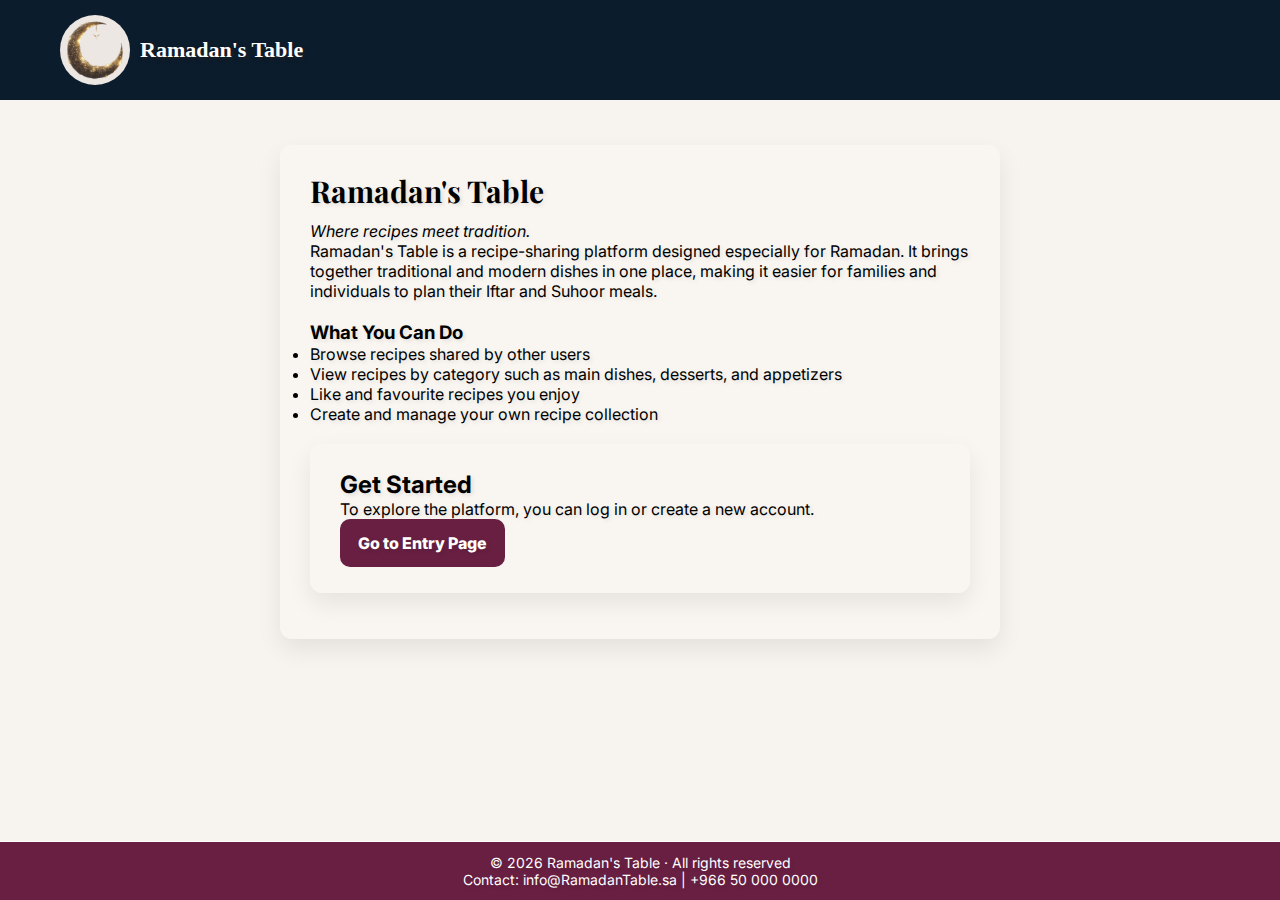
<file: HTML/index.html>
<!DOCTYPE html>
<html>
    <head>
        <meta charset="UTF-8">
        <meta name="viewport" content="width=device-width, initial-scale=1.0">
        <link href="https://fonts.googleapis.com/css2?family=Playfair+Display:wght@500;600;700&family=Inter:wght@400;500;600&display=swap" rel="stylesheet">


        <style>
            @import url("../CSS/Main.css");
                @import url("../CSS/style.css");
</style>
        <title>Home Page</title>


    </head>

    <body class="headerandfooter">
        <header>
<div class="topnav">
    <div class="logo"> <img src="../images/logo.png" alt="" class="logoimg"> Ramadan's Table</div>
    </div>
        </header>





<main>
<div class="card">
<h1>Ramadan's Table</h1>
<p><em>Where recipes meet tradition.</em></p>

<p>
Ramadan's Table is a recipe-sharing platform designed especially for Ramadan.
It brings together traditional and modern dishes in one place, making it easier
for families and individuals to plan their Iftar and Suhoor meals.
</p>

<br>

<h3>What You Can Do</h3>

<ul>
  <li>Browse recipes shared by other users</li>
  <li>View recipes by category such as main dishes, desserts, and appetizers</li>
  <li>Like and favourite recipes you enjoy</li>
  <li>Create and manage your own recipe collection</li>
</ul>

  <div class="card">
<h2>Get Started</h2>

<p>
To explore the platform, you can log in or create a new account.
</p>

<a href="home.html" class="btn btn-primary">Go to Entry Page</a>
</div>


  </div>
</main>
 <footer>
            <div class="footer-content">
                <p class="copy">© 2026 Ramadan's Table · All rights reserved <br> Contact: info@RamadanTable.sa | +966 50 000 0000 </p>
            </div>
        </footer>
    </body>
</html>
</file>
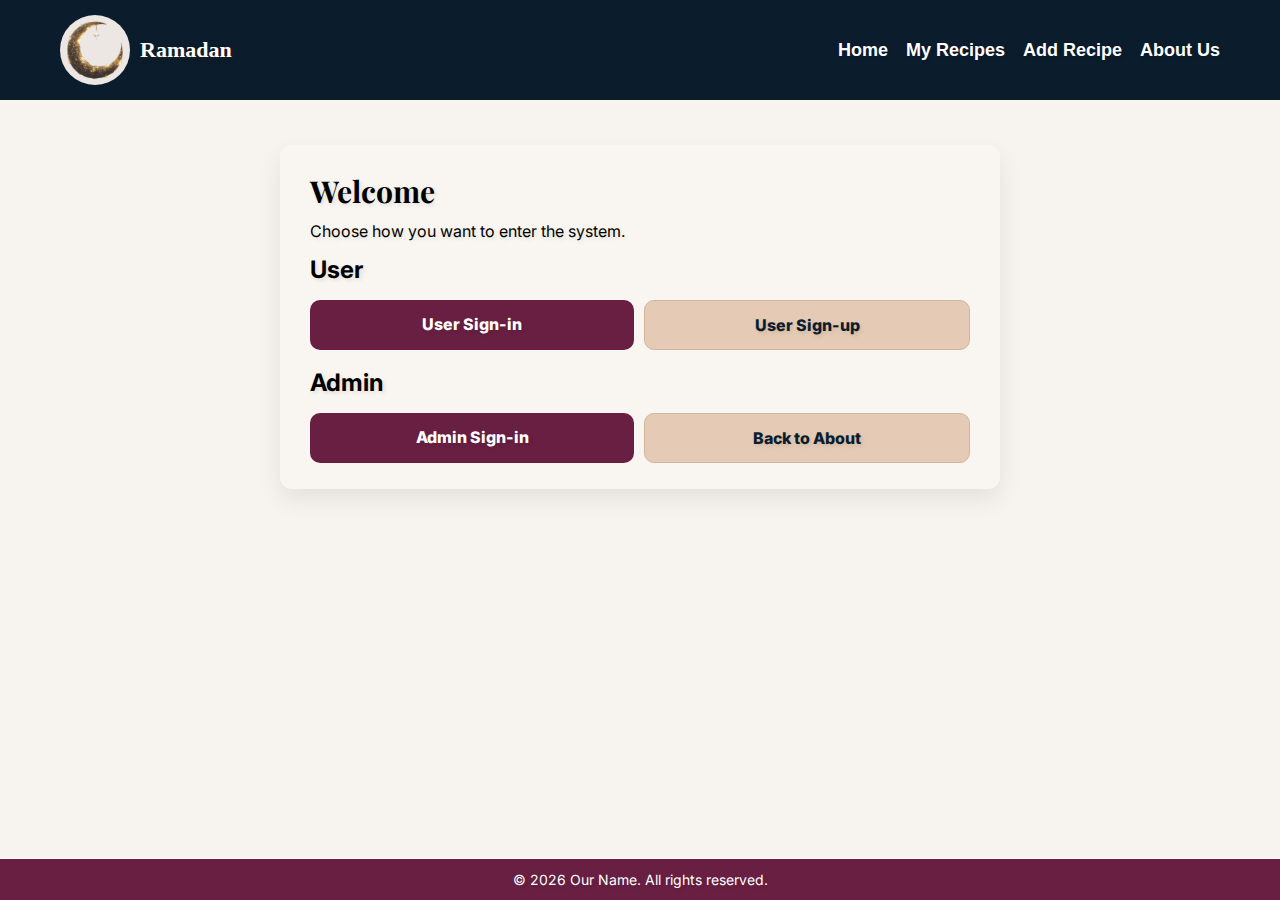
<file: HTML/home.html>
<!DOCTYPE html>
<html>
<head>
  <meta charset="UTF-8">
  <meta name="viewport" content="width=device-width, initial-scale=1.0">
  <title>Ramadan Recipes | Home</title>

  <link href="https://fonts.googleapis.com/css2?family=Playfair+Display:wght@500;600;700&family=Inter:wght@400;500;600&display=swap" rel="stylesheet">


  <style>
    @import url("../CSS/Main.css");
    @import url("../CSS/style.css");  
  </style>
</head>

<body class="headerandfooter">
<header>
  <div class="topnav">
    <div class="logo"><img src="../images/logo.png" alt="Logo" class="logoimg"> Ramadan</div>
    <nav>
      <ul>
        <li><a href="index.html" class="active">Home</a></li>
        <li><a href="MyRecipes.html">My Recipes</a></li>
        <li><a href="AddRecipe.html">Add Recipe</a></li>
        <li><a href="AboutUs.html">About Us</a></li>
      </ul>
    </nav>
  </div>
</header>


<main>
  <div class="card">
    <h1>Welcome</h1>
    <p>Choose how you want to enter the system.</p>

    <h2 style="margin-top:14px;">User</h2>
    <div class="btn-row">
      <a class="btn btn-primary" href="login.html">User Sign-in</a>
      <a class="btn btn-secondary" href="signup.html">User Sign-up</a>
    </div>

    <h2 style="margin-top:18px;">Admin</h2>
    <div class="btn-row">
      <a class="btn btn-primary" href="login.html">Admin Sign-in</a>
      <a class="btn btn-secondary" href="index.html">Back to About</a>
    </div>
  </div>
</main>

<footer>
<div class="footer-content">
    <p class="copy">© 2026 Our Name. All rights reserved.</p>
       </div>     
      
     
        </footer>
</body>
</html>
</file>
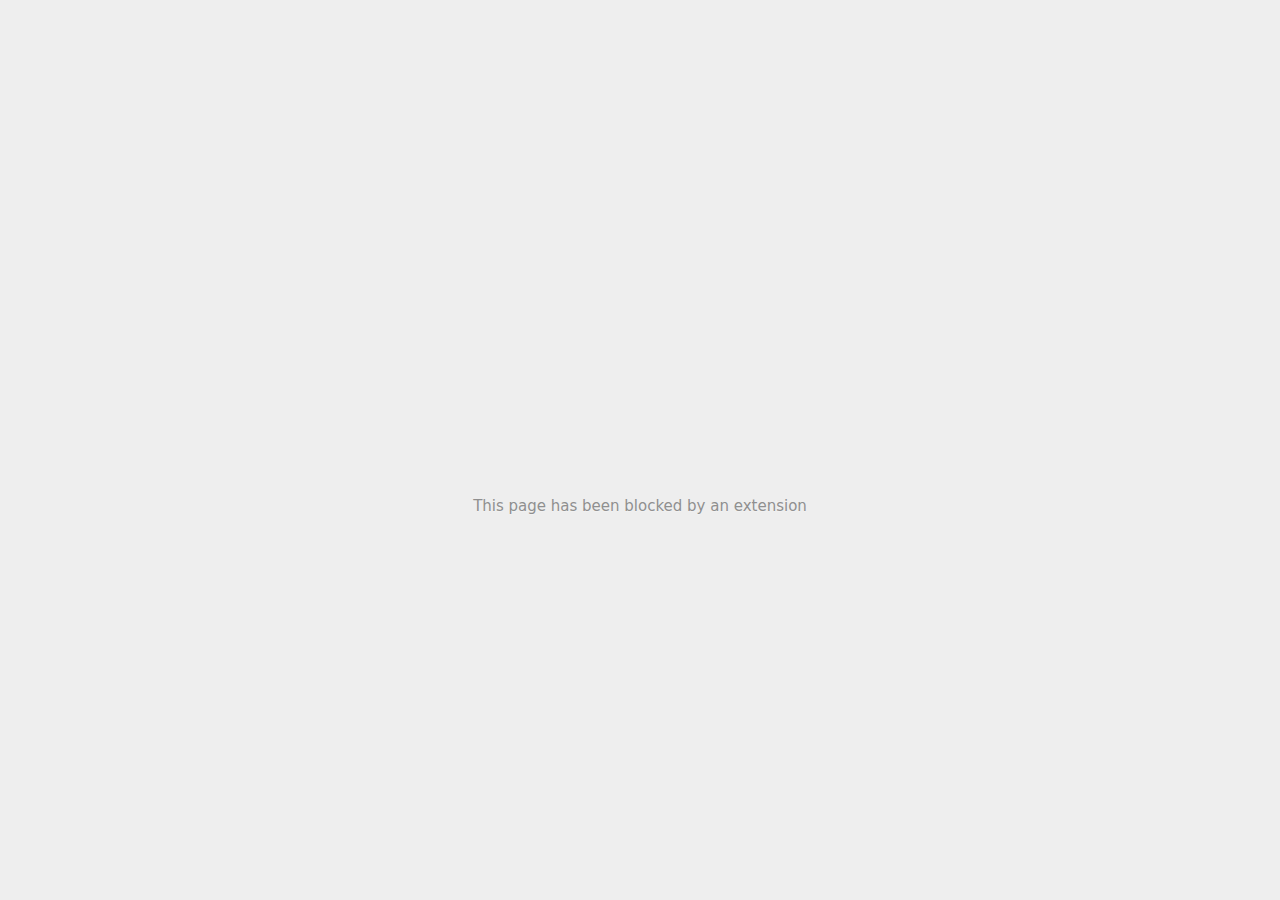
<file: images/colors_files/activityi.html>
<!DOCTYPE html>
<!-- saved from url=(0029)chrome-error://chromewebdata/ -->
<html dir="ltr" lang="en" subframe=""><head><meta http-equiv="Content-Type" content="text/html; charset=UTF-8">
  
  <meta name="color-scheme" content="light dark">
  <meta name="theme-color" content="#fff">
  <meta name="viewport" content="width=device-width, initial-scale=1.0,
                                 maximum-scale=1.0, user-scalable=no">
  <title>8548005.fls.doubleclick.net</title>
  <style>/* Copyright 2017 The Chromium Authors
 * Use of this source code is governed by a BSD-style license that can be
 * found in the LICENSE file. */

a {
  color: var(--link-color);
}

body {
  --background-color: #fff;
  --error-code-color: var(--google-gray-700);
  --google-blue-50: rgb(232, 240, 254);
  --google-blue-100: rgb(210, 227, 252);
  --google-blue-300: rgb(138, 180, 248);
  --google-blue-600: rgb(26, 115, 232);
  --google-blue-700: rgb(25, 103, 210);
  --google-gray-100: rgb(241, 243, 244);
  --google-gray-300: rgb(218, 220, 224);
  --google-gray-500: rgb(154, 160, 166);
  --google-gray-50: rgb(248, 249, 250);
  --google-gray-600: rgb(128, 134, 139);
  --google-gray-700: rgb(95, 99, 104);
  --google-gray-800: rgb(60, 64, 67);
  --google-gray-900: rgb(32, 33, 36);
  --heading-color: var(--google-gray-900);
  --link-color: rgb(88, 88, 88);
  --primary-button-fill-color-active: var(--google-blue-700);
  --primary-button-fill-color: var(--google-blue-600);
  --primary-button-text-color: #fff;
  --quiet-background-color: rgb(247, 247, 247);
  --secondary-button-border-color: var(--google-gray-500);
  --secondary-button-fill-color: #fff;
  --secondary-button-hover-border-color: var(--google-gray-600);
  --secondary-button-hover-fill-color: var(--google-gray-50);
  --secondary-button-text-color: var(--google-gray-700);
  --small-link-color: var(--google-gray-700);
  --text-color: var(--google-gray-700);
  background: var(--background-color);
  color: var(--text-color);
  word-wrap: break-word;
}

.nav-wrapper .secondary-button {
  background: var(--secondary-button-fill-color);
  border: 1px solid var(--secondary-button-border-color);
  color: var(--secondary-button-text-color);
  float: none;
  margin: 0;
  padding: 8px 16px;
}

.hidden {
  display: none;
}

html {
  -webkit-text-size-adjust: 100%;
  font-size: 125%;
}

.icon {
  background-repeat: no-repeat;
  background-size: 100%;
}

@media (prefers-color-scheme: dark) {
  body {
    --background-color: var(--google-gray-900);
    --error-code-color: var(--google-gray-500);
    --heading-color: var(--google-gray-500);
    --link-color: var(--google-blue-300);
    --primary-button-fill-color-active: rgb(129, 162, 208);
    --primary-button-fill-color: var(--google-blue-300);
    --primary-button-text-color: var(--google-gray-900);
    --quiet-background-color: var(--background-color);
    --secondary-button-border-color: var(--google-gray-700);
    --secondary-button-fill-color: var(--google-gray-900);
    --secondary-button-hover-fill-color: rgb(48, 51, 57);
    --secondary-button-text-color: var(--google-blue-300);
    --small-link-color: var(--google-blue-300);
    --text-color: var(--google-gray-500);
  }
}
</style>
  <style>/* Copyright 2014 The Chromium Authors
   Use of this source code is governed by a BSD-style license that can be
   found in the LICENSE file. */

button {
  border: 0;
  border-radius: 20px;
  box-sizing: border-box;
  color: var(--primary-button-text-color);
  cursor: pointer;
  float: right;
  font-size: .875em;
  margin: 0;
  padding: 8px 16px;
  transition: box-shadow 150ms cubic-bezier(0.4, 0, 0.2, 1);
  user-select: none;
}

[dir='rtl'] button {
  float: left;
}

.bad-clock button,
.captive-portal button,
.https-only button,
.insecure-form button,
.lookalike-url button,
.main-frame-blocked button,
.neterror button,
.pdf button,
.ssl button,
.enterprise-block button,
.enterprise-warn button,
.managed-profile-required button,
.safe-browsing-billing button,
.supervised-user-verify button,
.supervised-user-verify-subframe button {
  background: var(--primary-button-fill-color);
}

button:active {
  background: var(--primary-button-fill-color-active);
  outline: 0;
}

#debugging {
  display: inline;
  overflow: auto;
}

.debugging-content {
  line-height: 1em;
  margin-bottom: 0;
  margin-top: 1em;
}

.debugging-content-fixed-width {
  display: block;
  font-family: monospace;
  font-size: 1.2em;
  margin-top: 0.5em;
}

.debugging-title {
  font-weight: bold;
}

#details {
  margin: 0 0 50px;
}

#details p:not(:first-of-type) {
  margin-top: 20px;
}

.secondary-button:active {
  border-color: white;
  box-shadow: 0 1px 2px 0 rgba(60, 64, 67, .3),
      0 2px 6px 2px rgba(60, 64, 67, .15);
}

.secondary-button:hover {
  background: var(--secondary-button-hover-fill-color);
  border-color: var(--secondary-button-hover-border-color);
  text-decoration: none;
}

.error-code {
  color: var(--error-code-color);
  font-size: .8em;
  margin-top: 12px;
  text-transform: uppercase;
}

#error-debugging-info {
  font-size: 0.8em;
}

h1 {
  color: var(--heading-color);
  font-size: 1.6em;
  font-weight: normal;
  line-height: 1.25em;
  margin-bottom: 16px;
}

h2 {
  font-size: 1.2em;
  font-weight: normal;
}

.icon {
  height: 72px;
  margin: 0 0 40px;
  width: 72px;
}

input[type=checkbox] {
  opacity: 0;
}

input[type=checkbox]:focus ~ .checkbox::after {
  outline: -webkit-focus-ring-color auto 5px;
}

.interstitial-wrapper {
  box-sizing: border-box;
  font-size: 1em;
  line-height: 1.6em;
  margin: 14vh auto 0;
  max-width: 600px;
  width: 100%;
}

#main-message > p {
  display: inline;
}

#extended-reporting-opt-in {
  font-size: .875em;
  margin-top: 32px;
}

#extended-reporting-opt-in label {
  display: grid;
  grid-template-columns: 1.8em 1fr;
  position: relative;
}

#enhanced-protection-message {
  border-radius: 20px;
  font-size: 1em;
  margin-top: 32px;
  padding: 10px 5px;
}

#enhanced-protection-message a {
  color: var(--google-red-10);
}

#enhanced-protection-message label {
  display: grid;
  grid-template-columns: 2.5em 1fr;
  position: relative;
}

#enhanced-protection-message div {
  margin: 0.5em;
}

#enhanced-protection-message .icon {
  height: 1.5em;
  vertical-align: middle;
  width: 1.5em;
}

.nav-wrapper {
  margin-top: 51px;
}

.nav-wrapper::after {
  clear: both;
  content: '';
  display: table;
  width: 100%;
}

.small-link {
  color: var(--small-link-color);
  font-size: .875em;
}

.checkboxes {
  flex: 0 0 24px;
}

.checkbox {
  --padding: .9em;
  background: transparent;
  display: block;
  height: 1em;
  left: -1em;
  padding-inline-start: var(--padding);
  position: absolute;
  right: 0;
  top: -.5em;
  width: 1em;
}

.checkbox::after {
  border: 1px solid white;
  border-radius: 2px;
  content: '';
  height: 1em;
  left: var(--padding);
  position: absolute;
  top: var(--padding);
  width: 1em;
}

.checkbox::before {
  background: transparent;
  border: 2px solid white;
  border-inline-end-width: 0;
  border-top-width: 0;
  content: '';
  height: .2em;
  left: calc(.3em + var(--padding));
  opacity: 0;
  position: absolute;
  top: calc(.3em  + var(--padding));
  transform: rotate(-45deg);
  width: .5em;
}

input[type=checkbox]:checked ~ .checkbox::before {
  opacity: 1;
}

@media (max-width: 700px) {
  .interstitial-wrapper {
    padding: 0 10%;
  }

  #error-debugging-info {
    overflow: auto;
  }
}

@media (max-width: 420px) {
  button,
  [dir='rtl'] button,
  .small-link {
    float: none;
    font-size: .825em;
    font-weight: 500;
    margin: 0;
    width: 100%;
  }

  button {
    padding: 16px 24px;
  }

  #details {
    margin: 20px 0 20px 0;
  }

  #details p:not(:first-of-type) {
    margin-top: 10px;
  }

  .secondary-button:not(.hidden) {
    display: block;
    margin-top: 20px;
    text-align: center;
    width: 100%;
  }

  .interstitial-wrapper {
    padding: 0 5%;
  }

  #extended-reporting-opt-in {
    margin-top: 24px;
  }

  #enhanced-protection-message {
    margin-top: 24px;
  }

  .nav-wrapper {
    margin-top: 30px;
  }
}

/**
 * Mobile specific styling.
 * Navigation buttons are anchored to the bottom of the screen.
 * Details message replaces the top content in its own scrollable area.
 */

@media (max-width: 420px) {
  .nav-wrapper .secondary-button {
    border: 0;
    margin: 16px 0 0;
    margin-inline-end: 0;
    padding-bottom: 16px;
    padding-top: 16px;
  }
}

/* Fixed nav. */
@media (min-width: 240px) and (max-width: 420px) and
       (min-height: 401px),
       (min-width: 421px) and (min-height: 240px) and
       (max-height: 560px) {
  body .nav-wrapper {
    background: var(--background-color);
    bottom: 0;
    box-shadow: 0 -12px 24px var(--background-color);
    left: 0;
    margin: 0 auto;
    max-width: 736px;
    padding-inline-end: 24px;
    padding-inline-start: 24px;
    position: fixed;
    right: 0;
    width: 100%;
    z-index: 2;
  }

  .interstitial-wrapper {
    max-width: 736px;
  }

  #details,
  #main-content {
    padding-bottom: 40px;
  }

  #details {
    padding-top: 5.5vh;
  }

  button.small-link {
    color: var(--google-blue-600);
  }
}

@media (max-width: 420px) and (orientation: portrait),
       (max-height: 560px) {
  body {
    margin: 0 auto;
  }

  button,
  [dir='rtl'] button,
  button.small-link,
  .nav-wrapper .secondary-button {
    font-family: Roboto-Regular,Helvetica;
    font-size: .933em;
    margin: 6px 0;
    transform: translatez(0);
  }

  .nav-wrapper {
    box-sizing: border-box;
    padding-bottom: 8px;
    width: 100%;
  }

  #details {
    box-sizing: border-box;
    height: auto;
    margin: 0;
    opacity: 1;
    transition: opacity 250ms cubic-bezier(0.4, 0, 0.2, 1);
  }

  #details.hidden,
  #main-content.hidden {
    height: 0;
    opacity: 0;
    overflow: hidden;
    padding-bottom: 0;
    transition: none;
  }

  h1 {
    font-size: 1.5em;
    margin-bottom: 8px;
  }

  .icon {
    margin-bottom: 5.69vh;
  }

  .interstitial-wrapper {
    box-sizing: border-box;
    margin: 7vh auto 12px;
    padding: 0 24px;
    position: relative;
  }

  .interstitial-wrapper p {
    font-size: .95em;
    line-height: 1.61em;
    margin-top: 8px;
  }

  #main-content {
    margin: 0;
    transition: opacity 100ms cubic-bezier(0.4, 0, 0.2, 1);
  }

  .small-link {
    border: 0;
  }

  .suggested-left > #control-buttons,
  .suggested-right > #control-buttons {
    float: none;
    margin: 0;
  }
}

@media (min-width: 421px) and (min-height: 500px) and (max-height: 560px) {
  .interstitial-wrapper {
    margin-top: 10vh;
  }
}

@media (min-height: 400px) and (orientation:portrait) {
  .interstitial-wrapper {
    margin-bottom: 145px;
  }
}

@media (min-height: 299px) {
  .nav-wrapper {
    padding-bottom: 16px;
  }
}

@media (max-height: 560px) and (min-height: 240px) and (orientation:landscape) {
  .extended-reporting-has-checkbox #details {
    padding-bottom: 80px;
  }
}

@media (min-height: 500px) and (max-height: 650px) and (max-width: 414px) and
       (orientation: portrait) {
  .interstitial-wrapper {
    margin-top: 7vh;
  }
}

@media (min-height: 650px) and (max-width: 414px) and (orientation: portrait) {
  .interstitial-wrapper {
    margin-top: 10vh;
  }
}

/* Small mobile screens. No fixed nav. */
@media (max-height: 400px) and (orientation: portrait),
       (max-height: 239px) and (orientation: landscape),
       (max-width: 419px) and (max-height: 399px) {
  .interstitial-wrapper {
    display: flex;
    flex-direction: column;
    margin-bottom: 0;
  }

  #details {
    flex: 1 1 auto;
    order: 0;
  }

  #main-content {
    flex: 1 1 auto;
    order: 0;
  }

  .nav-wrapper {
    flex: 0 1 auto;
    margin-top: 8px;
    order: 1;
    padding-inline-end: 0;
    padding-inline-start: 0;
    position: relative;
    width: 100%;
  }

  button,
  .nav-wrapper .secondary-button {
    padding: 16px 24px;
  }

  button.small-link {
    color: var(--google-blue-600);
  }
}

@media (max-width: 239px) and (orientation: portrait) {
  .nav-wrapper {
    padding-inline-end: 0;
    padding-inline-start: 0;
  }
}
</style>
  <style>/* Copyright 2013 The Chromium Authors
 * Use of this source code is governed by a BSD-style license that can be
 * found in the LICENSE file. */

/* Don't use the main frame div when the error is in a subframe. */
html[subframe] #main-frame-error {
  display: none;
}

/* Don't use the subframe error div when the error is in a main frame. */
html:not([subframe]) #sub-frame-error {
  display: none;
}

h1 {
  margin-top: 0;
  word-wrap: break-word;
}

h1 span {
  font-weight: 500;
}

a {
  text-decoration: none;
}

.icon {
  -webkit-user-select: none;
  display: inline-block;
}

.icon-generic {
  /* Can't access chrome://theme/IDR_ERROR_NETWORK_GENERIC from an untrusted
   * renderer process, so embed the resource manually. */
  content: image-set(
      url([data-uri]) 1x,
      url([data-uri]) 2x);
}

.icon-info {
  content: image-set(
      url([data-uri]) 1x,
      url([data-uri]) 2x);
}

.icon-offline {
  content: image-set(
      url([data-uri]) 1x,
      url([data-uri]) 2x);
  position: relative;
}

.icon-disabled {
  content: image-set(
      url([data-uri]) 1x,
      url([data-uri]) 2x);
  width: 112px;
}

.hidden {
  display: none;
}

#suggestions-list a {
  color: var(--google-blue-600);
}

#suggestions-list p {
  margin-block-end: 0;
}

#suggestions-list ul {
  margin-top: 0;
}

.single-suggestion {
  list-style-type: none;
  padding-inline-start: 0;
}

.link-button {
  color: rgb(66, 133, 244);
  display: inline-block;
  font-weight: bold;
  text-transform: uppercase;
}

#sub-frame-error-details {

  color: #8F8F8F;

  /* Not done on mobile for performance reasons. */
  text-shadow: 0 1px 0 rgba(255,255,255,0.3);

}

.secondary-button {
  background: #d9d9d9;
  color: #696969;
  margin-inline-end: 16px;
}

.snackbar {
  background: #323232;
  border-radius: 2px;
  bottom: 24px;
  box-sizing: border-box;
  color: #fff;
  font-size: .87em;
  left: 24px;
  max-width: 568px;
  min-width: 288px;
  opacity: 0;
  padding: 16px 24px 12px;
  position: fixed;
  transform: translateY(90px);
  will-change: opacity, transform;
  z-index: 999;
}

.snackbar-show {
  -webkit-animation:
    show-snackbar 250ms cubic-bezier(0, 0, 0.2, 1) forwards,
    hide-snackbar 250ms cubic-bezier(0.4, 0, 1, 1) forwards 5s;
}

@-webkit-keyframes show-snackbar {
  100% {
    opacity: 1;
    transform: translateY(0);
  }
}

@-webkit-keyframes hide-snackbar {
  0% {
    opacity: 1;
    transform: translateY(0);
  }
  100% {
    opacity: 0;
    transform: translateY(90px);
  }
}

.suggestions {
  margin-top: 18px;
}

.suggestion-header {
  font-weight: bold;
  margin-bottom: 4px;
}

.suggestion-body {
  color: #777;
}

/* Decrease padding at low sizes. */
@media (max-width: 640px), (max-height: 640px) {
  h1 {
    margin: 0 0 15px;
  }
  .suggestions {
    margin-top: 10px;
  }
  .suggestion-header {
    margin-bottom: 0;
  }
}

#cancel-save-page-button {
  background-image: url([data-uri]);
  background-position: right 27px center;
  background-repeat: no-repeat;
  border: 1px solid var(--google-gray-300);
  border-radius: 5px;
  color: var(--google-gray-700);
  margin-bottom: 26px;
  padding-bottom: 16px;
  padding-inline-end: 88px;
  padding-inline-start: 16px;
  padding-top: 16px;
  text-align: start;
}

html[dir='rtl'] #cancel-save-page-button {
  background-position: left 27px center;
}

#save-page-for-later-button {
  display: flex;
  justify-content: start;
}

#save-page-for-later-button a::before {
  content: url([data-uri]);
  display: inline-block;
  margin-inline-end: 4px;
  vertical-align: -webkit-baseline-middle;
}

.hidden#save-page-for-later-button {
  display: none;
}

/* Don't allow overflow when in a subframe. */
html[subframe] body {
  overflow: hidden;
}

#sub-frame-error {
  -webkit-align-items: center;
  -webkit-flex-flow: column;
  -webkit-justify-content: center;
  background-color: #DDD;
  display: -webkit-flex;
  height: 100%;
  left: 0;
  position: absolute;
  text-align: center;
  top: 0;
  transition: background-color 200ms ease-in-out;
  width: 100%;
}

#sub-frame-error:hover {
  background-color: #EEE;
}

#sub-frame-error .icon-generic {
  margin: 0 0 16px;
}

#sub-frame-error-details {
  margin: 0 10px;
  text-align: center;
  opacity: 0;
}

/* Show details only when hovering. */
#sub-frame-error:hover #sub-frame-error-details {
  opacity: 1;
}

/* If the iframe is too small, always hide the error code. */
/* TODO(mmenke): See if overflow: no-display works better, once supported. */
@media (max-width: 200px), (max-height: 95px) {
  #sub-frame-error-details {
    display: none;
  }
}

/* Adjust icon for small embedded frames in apps. */
@media (max-height: 100px) {
  #sub-frame-error .icon-generic {
    height: auto;
    margin: 0;
    padding-top: 0;
    width: 25px;
  }
}

/* details-button is special; it's a <button> element that looks like a link. */
#details-button {
  box-shadow: none;
  min-width: 0;
}

/* Styles for platform dependent separation of controls and details button. */
.suggested-left > #control-buttons,
.suggested-right > #details-button {
  float: left;
}

.suggested-right > #control-buttons,
.suggested-left > #details-button {
  float: right;
}

.suggested-left .secondary-button {
  margin-inline-end: 0;
  margin-inline-start: 16px;
}

#details-button.singular {
  float: none;
}

/* download-button shows both icon and text. */
#download-button {
  padding-bottom: 4px;
  padding-top: 4px;
  position: relative;
}

#download-button::before {
  background: image-set(
      url([data-uri]) 1x,
      url([data-uri]) 2x)
    no-repeat;
  content: '';
  display: inline-block;
  height: 24px;
  margin-inline-end: 4px;
  margin-inline-start: -4px;
  vertical-align: middle;
  width: 24px;
}

#download-button:disabled {
  background: rgb(180, 206, 249);
  color: rgb(255, 255, 255);
}

#buttons::after {
  clear: both;
  content: '';
  display: block;
  width: 100%;
}

/* Offline page */
html[dir='rtl'] .runner-container,
html[dir='rtl'].offline .icon-offline {
  transform: scaleX(-1);
}

.offline {
  transition: filter 1.5s cubic-bezier(0.65, 0.05, 0.36, 1),
              background-color 1.5s cubic-bezier(0.65, 0.05, 0.36, 1);

  will-change: filter, background-color;

}

.offline body {
  transition: background-color 1.5s cubic-bezier(0.65, 0.05, 0.36, 1);
}

.offline #main-message > p {
  display: none;
}

.offline.inverted {
  background-color: #fff;
  filter: invert(1);
}

.offline.inverted body {
  background-color: #fff;
}

.offline .interstitial-wrapper {
  color: var(--text-color);
  font-size: 1em;
  line-height: 1.55;
  margin: 0 auto;
  max-width: 600px;
  padding-top: 100px;
  position: relative;
  width: 100%;
}

.offline .runner-container {
  direction: ltr;
  height: 150px;
  max-width: 600px;
  overflow: hidden;
  position: absolute;
  top: 35px;
  width: 44px;
}

.offline .runner-container:focus {
  outline: none;
}

.offline .runner-container:focus-visible {
  outline: 3px solid var(--google-blue-300);
}

.offline .runner-canvas {
  height: 150px;
  max-width: 600px;
  opacity: 1;
  overflow: hidden;
  position: absolute;
  top: 0;
  z-index: 10;
}

.offline .controller {
  height: 100vh;
  left: 0;
  position: absolute;
  top: 0;
  width: 100vw;
  z-index: 9;
}

#offline-resources {
  display: none;
}

#offline-instruction {
  image-rendering: pixelated;
  left: 0;
  margin: auto;
  position: absolute;
  right: 0;
  top: 60px;
  width: fit-content;
}

.offline-runner-live-region {
  bottom: 0;
  clip-path: polygon(0 0, 0 0, 0 0);
  color: var(--background-color);
  display: block;
  font-size: xx-small;
  overflow: hidden;
  position: absolute;
  text-align: center;
  transition: color 1.5s cubic-bezier(0.65, 0.05, 0.36, 1);
  user-select: none;
}

/* Custom toggle */
.slow-speed-option {
  align-items: center;
  background: var(--google-gray-50);
  border-radius: 24px/50%;
  bottom: 0;
  color: var(--error-code-color);
  display: inline-flex;
  font-size: 1em;
  left: 0;
  line-height: 1.1em;
  margin: 5px auto;
  padding: 2px 12px 3px 20px;
  position: absolute;
  right: 0;
  width: max-content;
  z-index: 999;
}

.slow-speed-option.hidden {
  display: none;
}

.slow-speed-option [type=checkbox] {
  opacity: 0;
  pointer-events: none;
  position: absolute;
}

.slow-speed-option .slow-speed-toggle {
  cursor: pointer;
  margin-inline-start: 8px;
  padding: 8px 4px;
  position: relative;
}

.slow-speed-option [type=checkbox]:disabled ~ .slow-speed-toggle {
  cursor: default;
}

.slow-speed-option-label [type=checkbox] {
  opacity: 0;
  pointer-events: none;
  position: absolute;
}

.slow-speed-option .slow-speed-toggle::before,
.slow-speed-option .slow-speed-toggle::after {
  content: '';
  display: block;
  margin: 0 3px;
  transition: all 100ms cubic-bezier(0.4, 0, 1, 1);
}

.slow-speed-option .slow-speed-toggle::before {
  background: rgb(189,193,198);
  border-radius: 0.65em;
  height: 0.9em;
  width: 2em;
}

.slow-speed-option .slow-speed-toggle::after {
  background: #fff;
  border-radius: 50%;
  box-shadow: 0 1px 3px 0 rgb(0 0 0 / 40%);
  height: 1.2em;
  position: absolute;
  top: 51%;
  transform: translate(-20%, -50%);
  width: 1.1em;
}

.slow-speed-option [type=checkbox]:focus + .slow-speed-toggle {
  box-shadow: 0 0 8px rgb(94, 158, 214);
  outline: 1px solid rgb(93, 157, 213);
}

.slow-speed-option [type=checkbox]:checked + .slow-speed-toggle::before {
  background: var(--google-blue-600);
  opacity: 0.5;
}

.slow-speed-option [type=checkbox]:checked + .slow-speed-toggle::after {
  background: var(--google-blue-600);
  transform: translate(calc(2em - 90%), -50%);
}

.slow-speed-option [type=checkbox]:checked:disabled +
  .slow-speed-toggle::before {
  background: rgb(189,193,198);
}

.slow-speed-option [type=checkbox]:checked:disabled +
  .slow-speed-toggle::after {
  background: var(--google-gray-50);
}

@media (max-width: 420px) {
  #download-button {
    padding-bottom: 12px;
    padding-top: 12px;
  }

  .suggested-left > #control-buttons,
  .suggested-right > #control-buttons {
    float: none;
  }

  .snackbar {
    border-radius: 0;
    bottom: 0;
    left: 0;
    width: 100%;
  }
}

@media (max-height: 350px) {
  h1 {
    margin: 0 0 15px;
  }

  .icon-offline {
    margin: 0 0 10px;
  }

  .interstitial-wrapper {
    margin-top: 5%;
  }

  .nav-wrapper {
    margin-top: 30px;
  }
}

@media (min-width: 420px) and (max-width: 736px) and
       (min-height: 240px) and (max-height: 420px) and
       (orientation:landscape) {
  .interstitial-wrapper {
    margin-bottom: 100px;
  }
}

@media (max-width: 360px) and (max-height: 480px) {
  .offline .interstitial-wrapper {
    padding-top: 60px;
  }

  .offline .runner-container {
    top: 8px;
  }
}

@media (min-height: 240px) and (orientation: landscape) {
  .offline .interstitial-wrapper {
    margin-bottom: 90px;
  }

  .icon-offline {
    margin-bottom: 20px;
  }
}

@media (max-height: 320px) and (orientation: landscape) {
  .icon-offline {
    margin-bottom: 0;
  }

  .offline .runner-container {
    top: 10px;
  }
}

@media (max-width: 240px) {
  button {
    padding-inline-end: 12px;
    padding-inline-start: 12px;
  }

  .interstitial-wrapper {
    overflow: inherit;
    padding: 0 8px;
  }
}

@media (max-width: 120px) {
  button {
    width: auto;
  }
}

.arcade-mode,
.arcade-mode .runner-container,
.arcade-mode .runner-canvas {
  image-rendering: pixelated;
  max-width: 100%;
  overflow: hidden;
}

.arcade-mode #buttons,
.arcade-mode #main-content {
  opacity: 0;
  overflow: hidden;
}

.arcade-mode .interstitial-wrapper {
  height: 100vh;
  max-width: 100%;
  overflow: hidden;
}

.arcade-mode .runner-container {
  left: 0;
  margin: auto;
  right: 0;
  transform-origin: top center;
  transition: transform 250ms cubic-bezier(0.4, 0, 1, 1) 400ms;
  z-index: 2;
}

@media (prefers-color-scheme: dark) {
  .icon {
    filter: invert(1);
  }

  .offline .runner-canvas {
    filter: invert(1);
  }

  .offline.inverted {
    background-color: var(--background-color);
    filter: invert(0);
  }

  .offline.inverted body {
    background-color: #fff;
  }

  .offline.inverted .offline-runner-live-region {
    color: #fff;
  }

  #suggestions-list a {
    color: var(--link-color);
  }

  .slow-speed-option {
    background: var(--google-gray-800);
    color: var(--google-gray-100);
  }

  .slow-speed-option .slow-speed-toggle::before,
  .slow-speed-option [type=checkbox]:checked:disabled +
    .slow-speed-toggle::before {
     background: rgb(189,193,198);
  }

  .slow-speed-option [type=checkbox]:checked + .slow-speed-toggle::after,
  .slow-speed-option [type=checkbox]:checked + .slow-speed-toggle::before {
    background: var(--google-blue-300);
  }
}

#main-frame-error:not(.showing-details) #details {
  display: none;
}

@media (min-width: 240px) and (max-width: 420px) and (min-height: 401px),
       (min-height: 240px) and (max-height: 560px) and (min-width: 421px) {
  #main-frame-error.showing-details #main-content,
  #main-frame-error.showing-details .runner-container {
    display: none;
  }
}
</style>


  <script>// Copyright 2022 The Chromium Authors
// Use of this source code is governed by a BSD-style license that can be
// found in the LICENSE file.
function assert(value,message){if(value){return}throw new Error("Assertion failed"+(message?`: ${message}`:""))}
// Copyright 2022 The Chromium Authors
// Use of this source code is governed by a BSD-style license that can be
// found in the LICENSE file.
class LoadTimeData{data_=null;set data(value){assert(!this.data_,"Re-setting data.");this.data_=value}valueExists(id){assert(this.data_,"No data. Did you remember to include strings.js?");return id in this.data_}getValue(id){assert(this.data_,"No data. Did you remember to include strings.js?");const value=this.data_[id];assert(typeof value!=="undefined","Could not find value for "+id);return value}getString(id){const value=this.getValue(id);assert(typeof value==="string",`[${value}] (${id}) is not a string`);return value}getStringF(id,...args){const value=this.getString(id);if(!value){return""}return this.substituteString(value,...args)}substituteString(label,...args){return label.replace(/\$(.|$|\n)/g,(function(m){assert(m.match(/\$[$1-9]/),"Unescaped $ found in localized string.");if(m==="$$"){return"$"}const substitute=args[Number(m[1])-1];if(substitute===undefined||substitute===null){return""}return substitute.toString()}))}getSubstitutedStringPieces(label,...args){const pieces=(label.match(/(\$[1-9])|(([^$]|\$([^1-9]|$))+)/g)||[]).map((function(p){if(!p.match(/^\$[1-9]$/)){assert((p.match(/\$/g)||[]).length%2===0,"Unescaped $ found in localized string.");return{value:p.replace(/\$\$/g,"$"),arg:null}}const substitute=args[Number(p[1])-1];if(substitute===undefined||substitute===null){return{value:"",arg:p}}return{value:substitute.toString(),arg:p}}));return pieces}getBoolean(id){const value=this.getValue(id);assert(typeof value==="boolean",`[${value}] (${id}) is not a boolean`);return value}getInteger(id){const value=this.getValue(id);assert(typeof value==="number",`[${value}] (${id}) is not a number`);assert(value===Math.floor(value),"Number isn't integer: "+value);return value}overrideValues(replacements){assert(typeof replacements==="object","Replacements must be a dictionary object.");assert(this.data_,"Data must exist before being overridden");for(const key in replacements){this.data_[key]=replacements[key]}}resetForTesting(newData=null){this.data_=newData}isInitialized(){return this.data_!==null}}const loadTimeData=new LoadTimeData;
// Copyright 2022 The Chromium Authors
// Use of this source code is governed by a BSD-style license that can be
// found in the LICENSE file.
function getRequiredElement(id){const el=document.querySelector(`#${id}`);assert(el);assert(el instanceof HTMLElement);return el}
/**
 * @license
 * Copyright 2019 Google LLC
 * SPDX-License-Identifier: BSD-3-Clause
 */const t$3=globalThis,e$3=t$3.ShadowRoot&&(void 0===t$3.ShadyCSS||t$3.ShadyCSS.nativeShadow)&&"adoptedStyleSheets"in Document.prototype&&"replace"in CSSStyleSheet.prototype,s$3=Symbol(),o$4=new WeakMap;let n$3=class n{constructor(t,e,o){if(this._$cssResult$=!0,o!==s$3)throw Error("CSSResult is not constructable. Use `unsafeCSS` or `css` instead.");this.cssText=t,this.t=e}get styleSheet(){let t=this.o;const s=this.t;if(e$3&&void 0===t){const e=void 0!==s&&1===s.length;e&&(t=o$4.get(s)),void 0===t&&((this.o=t=new CSSStyleSheet).replaceSync(this.cssText),e&&o$4.set(s,t))}return t}toString(){return this.cssText}};const r$3=t=>new n$3("string"==typeof t?t:t+"",void 0,s$3),S$1=(s,o)=>{if(e$3)s.adoptedStyleSheets=o.map((t=>t instanceof CSSStyleSheet?t:t.styleSheet));else for(const e of o){const o=document.createElement("style"),n=t$3.litNonce;void 0!==n&&o.setAttribute("nonce",n),o.textContent=e.cssText,s.appendChild(o)}},c$3=e$3?t=>t:t=>t instanceof CSSStyleSheet?(t=>{let e="";for(const s of t.cssRules)e+=s.cssText;return r$3(e)})(t):t
/**
 * @license
 * Copyright 2017 Google LLC
 * SPDX-License-Identifier: BSD-3-Clause
 */;const{is:i$3,defineProperty:e$2,getOwnPropertyDescriptor:h$2,getOwnPropertyNames:r$2,getOwnPropertySymbols:o$3,getPrototypeOf:n$2}=Object,a$1=globalThis,c$2=a$1.trustedTypes,l$1=c$2?c$2.emptyScript:"",p$1=a$1.reactiveElementPolyfillSupport,d$1=(t,s)=>t,u$1={toAttribute(t,s){switch(s){case Boolean:t=t?l$1:null;break;case Object:case Array:t=null==t?t:JSON.stringify(t)}return t},fromAttribute(t,s){let i=t;switch(s){case Boolean:i=null!==t;break;case Number:i=null===t?null:Number(t);break;case Object:case Array:try{i=JSON.parse(t)}catch(t){i=null}}return i}},f$3=(t,s)=>!i$3(t,s),b={attribute:!0,type:String,converter:u$1,reflect:!1,useDefault:!1,hasChanged:f$3};Symbol.metadata??=Symbol("metadata"),a$1.litPropertyMetadata??=new WeakMap;let y$1=class y extends HTMLElement{static addInitializer(t){this._$Ei(),(this.l??=[]).push(t)}static get observedAttributes(){return this.finalize(),this._$Eh&&[...this._$Eh.keys()]}static createProperty(t,s=b){if(s.state&&(s.attribute=!1),this._$Ei(),this.prototype.hasOwnProperty(t)&&((s=Object.create(s)).wrapped=!0),this.elementProperties.set(t,s),!s.noAccessor){const i=Symbol(),h=this.getPropertyDescriptor(t,i,s);void 0!==h&&e$2(this.prototype,t,h)}}static getPropertyDescriptor(t,s,i){const{get:e,set:r}=h$2(this.prototype,t)??{get(){return this[s]},set(t){this[s]=t}};return{get:e,set(s){const h=e?.call(this);r?.call(this,s),this.requestUpdate(t,h,i)},configurable:!0,enumerable:!0}}static getPropertyOptions(t){return this.elementProperties.get(t)??b}static _$Ei(){if(this.hasOwnProperty(d$1("elementProperties")))return;const t=n$2(this);t.finalize(),void 0!==t.l&&(this.l=[...t.l]),this.elementProperties=new Map(t.elementProperties)}static finalize(){if(this.hasOwnProperty(d$1("finalized")))return;if(this.finalized=!0,this._$Ei(),this.hasOwnProperty(d$1("properties"))){const t=this.properties,s=[...r$2(t),...o$3(t)];for(const i of s)this.createProperty(i,t[i])}const t=this[Symbol.metadata];if(null!==t){const s=litPropertyMetadata.get(t);if(void 0!==s)for(const[t,i]of s)this.elementProperties.set(t,i)}this._$Eh=new Map;for(const[t,s]of this.elementProperties){const i=this._$Eu(t,s);void 0!==i&&this._$Eh.set(i,t)}this.elementStyles=this.finalizeStyles(this.styles)}static finalizeStyles(s){const i=[];if(Array.isArray(s)){const e=new Set(s.flat(1/0).reverse());for(const s of e)i.unshift(c$3(s))}else void 0!==s&&i.push(c$3(s));return i}static _$Eu(t,s){const i=s.attribute;return!1===i?void 0:"string"==typeof i?i:"string"==typeof t?t.toLowerCase():void 0}constructor(){super(),this._$Ep=void 0,this.isUpdatePending=!1,this.hasUpdated=!1,this._$Em=null,this._$Ev()}_$Ev(){this._$ES=new Promise((t=>this.enableUpdating=t)),this._$AL=new Map,this._$E_(),this.requestUpdate(),this.constructor.l?.forEach((t=>t(this)))}addController(t){(this._$EO??=new Set).add(t),void 0!==this.renderRoot&&this.isConnected&&t.hostConnected?.()}removeController(t){this._$EO?.delete(t)}_$E_(){const t=new Map,s=this.constructor.elementProperties;for(const i of s.keys())this.hasOwnProperty(i)&&(t.set(i,this[i]),delete this[i]);t.size>0&&(this._$Ep=t)}createRenderRoot(){const t=this.shadowRoot??this.attachShadow(this.constructor.shadowRootOptions);return S$1(t,this.constructor.elementStyles),t}connectedCallback(){this.renderRoot??=this.createRenderRoot(),this.enableUpdating(!0),this._$EO?.forEach((t=>t.hostConnected?.()))}enableUpdating(t){}disconnectedCallback(){this._$EO?.forEach((t=>t.hostDisconnected?.()))}attributeChangedCallback(t,s,i){this._$AK(t,i)}_$ET(t,s){const i=this.constructor.elementProperties.get(t),e=this.constructor._$Eu(t,i);if(void 0!==e&&!0===i.reflect){const h=(void 0!==i.converter?.toAttribute?i.converter:u$1).toAttribute(s,i.type);this._$Em=t,null==h?this.removeAttribute(e):this.setAttribute(e,h),this._$Em=null}}_$AK(t,s){const i=this.constructor,e=i._$Eh.get(t);if(void 0!==e&&this._$Em!==e){const t=i.getPropertyOptions(e),h="function"==typeof t.converter?{fromAttribute:t.converter}:void 0!==t.converter?.fromAttribute?t.converter:u$1;this._$Em=e,this[e]=h.fromAttribute(s,t.type)??this._$Ej?.get(e)??null,this._$Em=null}}requestUpdate(t,s,i){if(void 0!==t){const e=this.constructor,h=this[t];if(i??=e.getPropertyOptions(t),!((i.hasChanged??f$3)(h,s)||i.useDefault&&i.reflect&&h===this._$Ej?.get(t)&&!this.hasAttribute(e._$Eu(t,i))))return;this.C(t,s,i)}!1===this.isUpdatePending&&(this._$ES=this._$EP())}C(t,s,{useDefault:i,reflect:e,wrapped:h},r){i&&!(this._$Ej??=new Map).has(t)&&(this._$Ej.set(t,r??s??this[t]),!0!==h||void 0!==r)||(this._$AL.has(t)||(this.hasUpdated||i||(s=void 0),this._$AL.set(t,s)),!0===e&&this._$Em!==t&&(this._$Eq??=new Set).add(t))}async _$EP(){this.isUpdatePending=!0;try{await this._$ES}catch(t){Promise.reject(t)}const t=this.scheduleUpdate();return null!=t&&await t,!this.isUpdatePending}scheduleUpdate(){return this.performUpdate()}performUpdate(){if(!this.isUpdatePending)return;if(!this.hasUpdated){if(this.renderRoot??=this.createRenderRoot(),this._$Ep){for(const[t,s]of this._$Ep)this[t]=s;this._$Ep=void 0}const t=this.constructor.elementProperties;if(t.size>0)for(const[s,i]of t){const{wrapped:t}=i,e=this[s];!0!==t||this._$AL.has(s)||void 0===e||this.C(s,void 0,i,e)}}let t=!1;const s=this._$AL;try{t=this.shouldUpdate(s),t?(this.willUpdate(s),this._$EO?.forEach((t=>t.hostUpdate?.())),this.update(s)):this._$EM()}catch(s){throw t=!1,this._$EM(),s}t&&this._$AE(s)}willUpdate(t){}_$AE(t){this._$EO?.forEach((t=>t.hostUpdated?.())),this.hasUpdated||(this.hasUpdated=!0,this.firstUpdated(t)),this.updated(t)}_$EM(){this._$AL=new Map,this.isUpdatePending=!1}get updateComplete(){return this.getUpdateComplete()}getUpdateComplete(){return this._$ES}shouldUpdate(t){return!0}update(t){this._$Eq&&=this._$Eq.forEach((t=>this._$ET(t,this[t]))),this._$EM()}updated(t){}firstUpdated(t){}};y$1.elementStyles=[],y$1.shadowRootOptions={mode:"open"},y$1[d$1("elementProperties")]=new Map,y$1[d$1("finalized")]=new Map,p$1?.({ReactiveElement:y$1}),(a$1.reactiveElementVersions??=[]).push("2.1.0");
/**
 * @license
 * Copyright 2017 Google LLC
 * SPDX-License-Identifier: BSD-3-Clause
 */const t$2=globalThis,i$2=t$2.trustedTypes,s$2=i$2?i$2.createPolicy("lit-html-desktop",{createHTML:t=>t}):void 0,e$1="$lit$",h$1=`lit$${Math.random().toFixed(9).slice(2)}$`,o$2="?"+h$1,n$1=`<${o$2}>`,r$1=document,l=()=>r$1.createComment(""),c$1=t=>null===t||"object"!=typeof t&&"function"!=typeof t,a=Array.isArray,u=t=>a(t)||"function"==typeof t?.[Symbol.iterator],d="[ \t\n\f\r]",f$2=/<(?:(!--|\/[^a-zA-Z])|(\/?[a-zA-Z][^>\s]*)|(\/?$))/g,v=/-->/g,_=/>/g,m=RegExp(`>|${d}(?:([^\\s"'>=/]+)(${d}*=${d}*(?:[^ \t\n\f\r"'\`<>=]|("|')|))|$)`,"g"),p=/'/g,g=/"/g,$=/^(?:script|style|textarea|title)$/i,y=t=>(i,...s)=>({_$litType$:t,strings:i,values:s}),x=y(1),T=Symbol.for("lit-noChange"),E=Symbol.for("lit-nothing"),A=new WeakMap,C=r$1.createTreeWalker(r$1,129);function P(t,i){if(!a(t)||!t.hasOwnProperty("raw"))throw Error("invalid template strings array");return void 0!==s$2?s$2.createHTML(i):i}const V=(t,i)=>{const s=t.length-1,o=[];let r,l=2===i?"<svg>":3===i?"<math>":"",c=f$2;for(let i=0;i<s;i++){const s=t[i];let a,u,d=-1,y=0;for(;y<s.length&&(c.lastIndex=y,u=c.exec(s),null!==u);)y=c.lastIndex,c===f$2?"!--"===u[1]?c=v:void 0!==u[1]?c=_:void 0!==u[2]?($.test(u[2])&&(r=RegExp("</"+u[2],"g")),c=m):void 0!==u[3]&&(c=m):c===m?">"===u[0]?(c=r??f$2,d=-1):void 0===u[1]?d=-2:(d=c.lastIndex-u[2].length,a=u[1],c=void 0===u[3]?m:'"'===u[3]?g:p):c===g||c===p?c=m:c===v||c===_?c=f$2:(c=m,r=void 0);const x=c===m&&t[i+1].startsWith("/>")?" ":"";l+=c===f$2?s+n$1:d>=0?(o.push(a),s.slice(0,d)+e$1+s.slice(d)+h$1+x):s+h$1+(-2===d?i:x)}return[P(t,l+(t[s]||"<?>")+(2===i?"</svg>":3===i?"</math>":"")),o]};class N{constructor({strings:t,_$litType$:s},n){let r;this.parts=[];let c=0,a=0;const u=t.length-1,d=this.parts,[f,v]=V(t,s);if(this.el=N.createElement(f,n),C.currentNode=this.el.content,2===s||3===s){const t=this.el.content.firstChild;t.replaceWith(...t.childNodes)}for(;null!==(r=C.nextNode())&&d.length<u;){if(1===r.nodeType){if(r.hasAttributes())for(const t of r.getAttributeNames())if(t.endsWith(e$1)){const i=v[a++],s=r.getAttribute(t).split(h$1),e=/([.?@])?(.*)/.exec(i);d.push({type:1,index:c,name:e[2],strings:s,ctor:"."===e[1]?H:"?"===e[1]?I:"@"===e[1]?L:k}),r.removeAttribute(t)}else t.startsWith(h$1)&&(d.push({type:6,index:c}),r.removeAttribute(t));if($.test(r.tagName)){const t=r.textContent.split(h$1),s=t.length-1;if(s>0){r.textContent=i$2?i$2.emptyScript:"";for(let i=0;i<s;i++)r.append(t[i],l()),C.nextNode(),d.push({type:2,index:++c});r.append(t[s],l())}}}else if(8===r.nodeType)if(r.data===o$2)d.push({type:2,index:c});else{let t=-1;for(;-1!==(t=r.data.indexOf(h$1,t+1));)d.push({type:7,index:c}),t+=h$1.length-1}c++}}static createElement(t,i){const s=r$1.createElement("template");return s.innerHTML=t,s}}function S(t,i,s=t,e){if(i===T)return i;let h=void 0!==e?s._$Co?.[e]:s._$Cl;const o=c$1(i)?void 0:i._$litDirective$;return h?.constructor!==o&&(h?._$AO?.(!1),void 0===o?h=void 0:(h=new o(t),h._$AT(t,s,e)),void 0!==e?(s._$Co??=[])[e]=h:s._$Cl=h),void 0!==h&&(i=S(t,h._$AS(t,i.values),h,e)),i}class M{constructor(t,i){this._$AV=[],this._$AN=void 0,this._$AD=t,this._$AM=i}get parentNode(){return this._$AM.parentNode}get _$AU(){return this._$AM._$AU}u(t){const{el:{content:i},parts:s}=this._$AD,e=(t?.creationScope??r$1).importNode(i,!0);C.currentNode=e;let h=C.nextNode(),o=0,n=0,l=s[0];for(;void 0!==l;){if(o===l.index){let i;2===l.type?i=new R(h,h.nextSibling,this,t):1===l.type?i=new l.ctor(h,l.name,l.strings,this,t):6===l.type&&(i=new z(h,this,t)),this._$AV.push(i),l=s[++n]}o!==l?.index&&(h=C.nextNode(),o++)}return C.currentNode=r$1,e}p(t){let i=0;for(const s of this._$AV)void 0!==s&&(void 0!==s.strings?(s._$AI(t,s,i),i+=s.strings.length-2):s._$AI(t[i])),i++}}class R{get _$AU(){return this._$AM?._$AU??this._$Cv}constructor(t,i,s,e){this.type=2,this._$AH=E,this._$AN=void 0,this._$AA=t,this._$AB=i,this._$AM=s,this.options=e,this._$Cv=e?.isConnected??!0}get parentNode(){let t=this._$AA.parentNode;const i=this._$AM;return void 0!==i&&11===t?.nodeType&&(t=i.parentNode),t}get startNode(){return this._$AA}get endNode(){return this._$AB}_$AI(t,i=this){t=S(this,t,i),c$1(t)?t===E||null==t||""===t?(this._$AH!==E&&this._$AR(),this._$AH=E):t!==this._$AH&&t!==T&&this._(t):void 0!==t._$litType$?this.$(t):void 0!==t.nodeType?this.T(t):u(t)?this.k(t):this._(t)}O(t){return this._$AA.parentNode.insertBefore(t,this._$AB)}T(t){this._$AH!==t&&(this._$AR(),this._$AH=this.O(t))}_(t){this._$AH!==E&&c$1(this._$AH)?this._$AA.nextSibling.data=t:this.T(r$1.createTextNode(t)),this._$AH=t}$(t){const{values:i,_$litType$:s}=t,e="number"==typeof s?this._$AC(t):(void 0===s.el&&(s.el=N.createElement(P(s.h,s.h[0]),this.options)),s);if(this._$AH?._$AD===e)this._$AH.p(i);else{const t=new M(e,this),s=t.u(this.options);t.p(i),this.T(s),this._$AH=t}}_$AC(t){let i=A.get(t.strings);return void 0===i&&A.set(t.strings,i=new N(t)),i}k(t){a(this._$AH)||(this._$AH=[],this._$AR());const i=this._$AH;let s,e=0;for(const h of t)e===i.length?i.push(s=new R(this.O(l()),this.O(l()),this,this.options)):s=i[e],s._$AI(h),e++;e<i.length&&(this._$AR(s&&s._$AB.nextSibling,e),i.length=e)}_$AR(t=this._$AA.nextSibling,i){for(this._$AP?.(!1,!0,i);t&&t!==this._$AB;){const i=t.nextSibling;t.remove(),t=i}}setConnected(t){void 0===this._$AM&&(this._$Cv=t,this._$AP?.(t))}}class k{get tagName(){return this.element.tagName}get _$AU(){return this._$AM._$AU}constructor(t,i,s,e,h){this.type=1,this._$AH=E,this._$AN=void 0,this.element=t,this.name=i,this._$AM=e,this.options=h,s.length>2||""!==s[0]||""!==s[1]?(this._$AH=Array(s.length-1).fill(new String),this.strings=s):this._$AH=E}_$AI(t,i=this,s,e){const h=this.strings;let o=!1;if(void 0===h)t=S(this,t,i,0),o=!c$1(t)||t!==this._$AH&&t!==T,o&&(this._$AH=t);else{const e=t;let n,r;for(t=h[0],n=0;n<h.length-1;n++)r=S(this,e[s+n],i,n),r===T&&(r=this._$AH[n]),o||=!c$1(r)||r!==this._$AH[n],r===E?t=E:t!==E&&(t+=(r??"")+h[n+1]),this._$AH[n]=r}o&&!e&&this.j(t)}j(t){t===E?this.element.removeAttribute(this.name):this.element.setAttribute(this.name,t??"")}}class H extends k{constructor(){super(...arguments),this.type=3}j(t){this.element[this.name]=t===E?void 0:t}}class I extends k{constructor(){super(...arguments),this.type=4}j(t){this.element.toggleAttribute(this.name,!!t&&t!==E)}}class L extends k{constructor(t,i,s,e,h){super(t,i,s,e,h),this.type=5}_$AI(t,i=this){if((t=S(this,t,i,0)??E)===T)return;const s=this._$AH,e=t===E&&s!==E||t.capture!==s.capture||t.once!==s.once||t.passive!==s.passive,h=t!==E&&(s===E||e);e&&this.element.removeEventListener(this.name,this,s),h&&this.element.addEventListener(this.name,this,t),this._$AH=t}handleEvent(t){"function"==typeof this._$AH?this._$AH.call(this.options?.host??this.element,t):this._$AH.handleEvent(t)}}class z{constructor(t,i,s){this.element=t,this.type=6,this._$AN=void 0,this._$AM=i,this.options=s}get _$AU(){return this._$AM._$AU}_$AI(t){S(this,t)}}const j=t$2.litHtmlPolyfillSupport;j?.(N,R),(t$2.litHtmlVersions??=[]).push("3.3.0");const B=(t,i,s)=>{const e=s?.renderBefore??i;let h=e._$litPart$;if(void 0===h){const t=s?.renderBefore??null;e._$litPart$=h=new R(i.insertBefore(l(),t),t,void 0,s??{})}return h._$AI(t),h
/**
 * @license
 * Copyright 2017 Google LLC
 * SPDX-License-Identifier: BSD-3-Clause
 */};const s$1=globalThis;let i$1=class i extends y$1{constructor(){super(...arguments),this.renderOptions={host:this},this._$Do=void 0}createRenderRoot(){const t=super.createRenderRoot();return this.renderOptions.renderBefore??=t.firstChild,t}update(t){const r=this.render();this.hasUpdated||(this.renderOptions.isConnected=this.isConnected),super.update(t),this._$Do=B(r,this.renderRoot,this.renderOptions)}connectedCallback(){super.connectedCallback(),this._$Do?.setConnected(!0)}disconnectedCallback(){super.disconnectedCallback(),this._$Do?.setConnected(!1)}render(){return T}};i$1._$litElement$=!0,i$1["finalized"]=!0,s$1.litElementHydrateSupport?.({LitElement:i$1});const o$1=s$1.litElementPolyfillSupport;o$1?.({LitElement:i$1});(s$1.litElementVersions??=[]).push("4.2.0");
// Copyright 2023 The Chromium Authors
// Use of this source code is governed by a BSD-style license that can be
// found in the LICENSE file.
const HIDDEN_CLASS="hidden";
// Copyright 2024 The Chromium Authors
// Use of this source code is governed by a BSD-style license that can be
// found in the LICENSE file.
const IS_IOS=/CriOS/.test(window.navigator.userAgent);const IS_HIDPI=window.devicePixelRatio>1;const IS_MOBILE=/Android/.test(window.navigator.userAgent)||IS_IOS;const IS_RTL=document.documentElement.dir==="rtl";const FPS=60;const DEFAULT_DIMENSIONS={width:600,height:150};
// Copyright 2025 The Chromium Authors
// Use of this source code is governed by a BSD-style license that can be
// found in the LICENSE file.
function getRandomNum(min,max){return Math.floor(Math.random()*(max-min+1))+min}function getTimeStamp(){return IS_IOS?(new Date).getTime():performance.now()}
// Copyright 2024 The Chromium Authors
// Use of this source code is governed by a BSD-style license that can be
// found in the LICENSE file.
var Dimensions;(function(Dimensions){Dimensions[Dimensions["WIDTH"]=10]="WIDTH";Dimensions[Dimensions["HEIGHT"]=13]="HEIGHT";Dimensions[Dimensions["DEST_WIDTH"]=11]="DEST_WIDTH"})(Dimensions||(Dimensions={}));var Config$2;(function(Config){Config[Config["MAX_DISTANCE_UNITS"]=5]="MAX_DISTANCE_UNITS";Config[Config["ACHIEVEMENT_DISTANCE"]=100]="ACHIEVEMENT_DISTANCE";Config[Config["COEFFICIENT"]=.025]="COEFFICIENT";Config[Config["FLASH_DURATION"]=250]="FLASH_DURATION";Config[Config["FLASH_ITERATIONS"]=3]="FLASH_ITERATIONS";Config[Config["HIGH_SCORE_HIT_AREA_PADDING"]=4]="HIGH_SCORE_HIT_AREA_PADDING"})(Config$2||(Config$2={}));class DistanceMeter{achievement=false;canvas;canvasCtx;image;spritePos;x=0;y=5;maxScore=0;highScore="0";digits=[];defaultString="";flashTimer=0;flashIterations=0;flashingRafId=null;highScoreBounds=null;highScoreFlashing=false;maxScoreUnits=Config$2.MAX_DISTANCE_UNITS;canvasWidth;frameTimeStamp;constructor(canvas,spritePos,canvasWidth){this.canvas=canvas;const canvasContext=canvas.getContext("2d");assert(canvasContext);this.canvasCtx=canvasContext;const runnerImageSprite=Runner.getInstance().getRunnerImageSprite();this.image=runnerImageSprite;this.spritePos=spritePos;this.canvasWidth=canvasWidth;this.init(canvasWidth)}init(width){let maxDistanceStr="";this.calcXpos(width);this.maxScore=this.maxScoreUnits;for(let i=0;i<this.maxScoreUnits;i++){this.draw(i,0);this.defaultString+="0";maxDistanceStr+="9"}this.maxScore=parseInt(maxDistanceStr,10)}calcXpos(canvasWidth){this.x=canvasWidth-Dimensions.DEST_WIDTH*(this.maxScoreUnits+1)}draw(digitPos,value,highScore){let sourceWidth=Dimensions.WIDTH;let sourceHeight=Dimensions.HEIGHT;let sourceX=Dimensions.WIDTH*value;let sourceY=0;const targetX=digitPos*Dimensions.DEST_WIDTH;const targetY=this.y;const targetWidth=Dimensions.WIDTH;const targetHeight=Dimensions.HEIGHT;if(IS_HIDPI){sourceWidth*=2;sourceHeight*=2;sourceX*=2}sourceX+=this.spritePos.x;sourceY+=this.spritePos.y;this.canvasCtx.save();if(IS_RTL){const translateX=highScore?this.canvasWidth-Dimensions.WIDTH*(this.maxScoreUnits+3):this.canvasWidth-Dimensions.WIDTH;this.canvasCtx.translate(translateX,this.y);this.canvasCtx.scale(-1,1)}else{const highScoreX=this.x-this.maxScoreUnits*2*Dimensions.WIDTH;this.canvasCtx.translate(highScore?highScoreX:this.x,this.y)}this.canvasCtx.drawImage(this.image,sourceX,sourceY,sourceWidth,sourceHeight,targetX,targetY,targetWidth,targetHeight);this.canvasCtx.restore()}getActualDistance(distance){return distance?Math.round(distance*Config$2.COEFFICIENT):0}update(deltaTime,distance){let paint=true;let playSound=false;if(!this.achievement){distance=this.getActualDistance(distance);if(distance>this.maxScore&&this.maxScoreUnits===Config$2.MAX_DISTANCE_UNITS){this.maxScoreUnits++;this.maxScore=parseInt(this.maxScore+"9",10)}if(distance>0){if(distance%Config$2.ACHIEVEMENT_DISTANCE===0){this.achievement=true;this.flashTimer=0;playSound=true}const distanceStr=(this.defaultString+distance).substr(-this.maxScoreUnits);this.digits=distanceStr.split("")}else{this.digits=this.defaultString.split("")}}else{if(this.flashIterations<=Config$2.FLASH_ITERATIONS){this.flashTimer+=deltaTime;if(this.flashTimer<Config$2.FLASH_DURATION){paint=false}else if(this.flashTimer>Config$2.FLASH_DURATION*2){this.flashTimer=0;this.flashIterations++}}else{this.achievement=false;this.flashIterations=0;this.flashTimer=0}}if(paint){for(let i=this.digits.length-1;i>=0;i--){this.draw(i,parseInt(this.digits[i],10))}}this.drawHighScore();return playSound}drawHighScore(){if(this.highScore.length>0){this.canvasCtx.save();this.canvasCtx.globalAlpha=.8;for(let i=this.highScore.length-1;i>=0;i--){const characterToDraw=this.highScore[i];let characterSpritePosition=parseInt(characterToDraw,10);if(isNaN(characterSpritePosition)){switch(characterToDraw){case"H":characterSpritePosition=10;break;case"I":characterSpritePosition=11;break;default:continue}}this.draw(i,characterSpritePosition,true)}this.canvasCtx.restore()}}setHighScore(distance){distance=this.getActualDistance(distance);const highScoreStr=(this.defaultString+distance).substr(-this.maxScoreUnits);this.highScore="HI "+highScoreStr}hasClickedOnHighScore(e){let x=0;let y=0;if(e instanceof TouchEvent){const canvasBounds=this.canvas.getBoundingClientRect();x=e.touches[0].clientX-canvasBounds.left;y=e.touches[0].clientY-canvasBounds.top}else if(e instanceof MouseEvent){x=e.offsetX;y=e.offsetY}this.highScoreBounds=this.getHighScoreBounds();return x>=this.highScoreBounds.x&&x<=this.highScoreBounds.x+this.highScoreBounds.width&&y>=this.highScoreBounds.y&&y<=this.highScoreBounds.y+this.highScoreBounds.height}getHighScoreBounds(){return{x:this.x-this.maxScoreUnits*2*Dimensions.WIDTH-Config$2.HIGH_SCORE_HIT_AREA_PADDING,y:this.y,width:Dimensions.WIDTH*(this.highScore.length+1)+Config$2.HIGH_SCORE_HIT_AREA_PADDING,height:Dimensions.HEIGHT+Config$2.HIGH_SCORE_HIT_AREA_PADDING*2}}flashHighScore(){const now=getTimeStamp();const deltaTime=now-(this.frameTimeStamp||now);let paint=true;this.frameTimeStamp=now;if(this.flashIterations>Config$2.FLASH_ITERATIONS*2){this.cancelHighScoreFlashing();return}this.flashTimer+=deltaTime;if(this.flashTimer<Config$2.FLASH_DURATION){paint=false}else if(this.flashTimer>Config$2.FLASH_DURATION*2){this.flashTimer=0;this.flashIterations++}if(paint){this.drawHighScore()}else{this.clearHighScoreBounds()}this.flashingRafId=requestAnimationFrame(this.flashHighScore.bind(this))}clearHighScoreBounds(){assert(this.highScoreBounds);this.canvasCtx.save();this.canvasCtx.fillStyle="#fff";this.canvasCtx.rect(this.highScoreBounds.x,this.highScoreBounds.y,this.highScoreBounds.width,this.highScoreBounds.height);this.canvasCtx.fill();this.canvasCtx.restore()}startHighScoreFlashing(){this.highScoreFlashing=true;this.flashHighScore()}isHighScoreFlashing(){return this.highScoreFlashing}cancelHighScoreFlashing(){if(this.flashingRafId){cancelAnimationFrame(this.flashingRafId)}this.flashIterations=0;this.flashTimer=0;this.highScoreFlashing=false;this.clearHighScoreBounds();this.drawHighScore()}resetHighScore(){this.setHighScore(0);this.cancelHighScoreFlashing()}reset(){this.update(0,0);this.achievement=false}}
// Copyright 2021 The Chromium Authors
// Use of this source code is governed by a BSD-style license that can be
// found in the LICENSE file.
const GAME_TYPE=[];class CollisionBox{x;y;width;height;constructor(x,y,width,height){this.x=x;this.y=y;this.width=width;this.height=height}}const spriteDefinitionByType={original:{ldpi:{backgroundEl:{x:86,y:2},cactusLarge:{x:332,y:2},cactusSmall:{x:228,y:2},obstacle2:{x:332,y:2},obstacle:{x:228,y:2},cloud:{x:86,y:2},horizon:{x:2,y:54},moon:{x:484,y:2},pterodactyl:{x:134,y:2},restart:{x:2,y:68},textSprite:{x:655,y:2},tRex:{x:848,y:2},star:{x:645,y:2},collectable:{x:0,y:0},altGameEnd:{x:32,y:0}},hdpi:{backgroundEl:{x:166,y:2},cactusLarge:{x:652,y:2},cactusSmall:{x:446,y:2},obstacle2:{x:652,y:2},obstacle:{x:446,y:2},cloud:{x:166,y:2},horizon:{x:2,y:104},moon:{x:954,y:2},pterodactyl:{x:260,y:2},restart:{x:2,y:130},textSprite:{x:1294,y:2},tRex:{x:1678,y:2},star:{x:1276,y:2},collectable:{x:0,y:0},altGameEnd:{x:64,y:0}},maxGapCoefficient:1.5,maxObstacleLength:3,hasClouds:true,bottomPad:10,obstacles:[{type:"cactusSmall",width:17,height:35,yPos:105,multipleSpeed:4,minGap:120,minSpeed:0,collisionBoxes:[{x:0,y:7,width:5,height:27},{x:4,y:0,width:6,height:34},{x:10,y:4,width:7,height:14}]},{type:"cactusLarge",width:25,height:50,yPos:90,multipleSpeed:7,minGap:120,minSpeed:0,collisionBoxes:[{x:0,y:12,width:7,height:38},{x:8,y:0,width:7,height:49},{x:13,y:10,width:10,height:38}]},{type:"pterodactyl",width:46,height:40,yPos:[100,75,50],yPosMobile:[100,50],multipleSpeed:999,minSpeed:8.5,minGap:150,collisionBoxes:[{x:15,y:15,width:16,height:5},{x:18,y:21,width:24,height:6},{x:2,y:14,width:4,height:3},{x:6,y:10,width:4,height:7},{x:10,y:8,width:6,height:9}],numFrames:2,frameRate:1e3/6,speedOffset:.8},{type:"collectable",width:31,height:24,yPos:104,multipleSpeed:1e3,minGap:9999,minSpeed:0,collisionBoxes:[{x:0,y:0,width:32,height:25}]}],backgroundEl:{CLOUD:{height:14,offset:4,width:46,xPos:1,fixed:false}},backgroundElConfig:{maxBgEls:1,maxGap:400,minGap:100,pos:0,speed:.5,yPos:125},lines:[{sourceX:2,sourceY:52,width:600,height:12,yPos:127}],altGameOverTextConfig:{textX:32,textY:0,textWidth:246,textHeight:17,flashDuration:1500,flashing:false}}};
// Copyright 2024 The Chromium Authors
// Use of this source code is governed by a BSD-style license that can be
// found in the LICENSE file.
const RESTART_ANIM_DURATION=875;const LOGO_PAUSE_DURATION=875;const FLASH_ITERATIONS=5;const animConfig={frames:[0,36,72,108,144,180,216,252],msPerFrame:RESTART_ANIM_DURATION/8};const defaultPanelDimensions={textX:0,textY:13,textWidth:191,textHeight:11,restartWidth:36,restartHeight:32};class GameOverPanel{canvasCtx;canvasDimensions;textImgPos;restartImgPos;altGameEndImgPos;altGameModeActive;frameTimeStamp=0;animTimer=0;currentFrame=0;gameOverRafId=null;flashTimer=0;flashCounter=0;originalText=true;constructor(canvas,textImgPos,restartImgPos,dimensions,altGameEndImgPos,altGameActive){const canvasContext=canvas.getContext("2d");assert(canvasContext);this.canvasCtx=canvasContext;this.canvasDimensions=dimensions;this.textImgPos=textImgPos;this.restartImgPos=restartImgPos;this.altGameEndImgPos=altGameEndImgPos??null;this.altGameModeActive=altGameActive??false}updateDimensions(width,height){this.canvasDimensions.width=width;if(height){this.canvasDimensions.height=height}this.currentFrame=animConfig.frames.length-1}drawGameOverText(dimensions,useAltText){const centerX=this.canvasDimensions.width/2;let textSourceX=dimensions.textX;let textSourceY=dimensions.textY;let textSourceWidth=dimensions.textWidth;let textSourceHeight=dimensions.textHeight;const textTargetX=Math.round(centerX-dimensions.textWidth/2);const textTargetY=Math.round((this.canvasDimensions.height-25)/3);const textTargetWidth=dimensions.textWidth;const textTargetHeight=dimensions.textHeight;if(IS_HIDPI){textSourceY*=2;textSourceX*=2;textSourceWidth*=2;textSourceHeight*=2}if(!useAltText){textSourceX+=this.textImgPos.x;textSourceY+=this.textImgPos.y}const runner=Runner.getInstance();const spriteSource=useAltText?runner.getAltCommonImageSprite():runner.getOrigImageSprite();assert(spriteSource);this.canvasCtx.save();if(IS_RTL){this.canvasCtx.translate(this.canvasDimensions.width,0);this.canvasCtx.scale(-1,1)}this.canvasCtx.drawImage(spriteSource,textSourceX,textSourceY,textSourceWidth,textSourceHeight,textTargetX,textTargetY,textTargetWidth,textTargetHeight);this.canvasCtx.restore()}drawAltGameElements(tRex){const spriteDefinition=Runner.getInstance().getSpriteDefinition();if(this.altGameModeActive&&spriteDefinition){assert(this.altGameEndImgPos);const altGameEndConfig=spriteDefinition.altGameEndConfig;assert(altGameEndConfig);let altGameEndSourceWidth=altGameEndConfig.width;let altGameEndSourceHeight=altGameEndConfig.height;const altGameEndTargetX=tRex.xPos+altGameEndConfig.xOffset;const altGameEndTargetY=tRex.yPos+altGameEndConfig.yOffset;if(IS_HIDPI){altGameEndSourceWidth*=2;altGameEndSourceHeight*=2}const altCommonImageSprite=Runner.getInstance().getAltCommonImageSprite();assert(altCommonImageSprite);this.canvasCtx.drawImage(altCommonImageSprite,this.altGameEndImgPos.x,this.altGameEndImgPos.y,altGameEndSourceWidth,altGameEndSourceHeight,altGameEndTargetX,altGameEndTargetY,altGameEndConfig.width,altGameEndConfig.height)}}drawRestartButton(){const dimensions=defaultPanelDimensions;let framePosX=animConfig.frames[this.currentFrame];let restartSourceWidth=dimensions.restartWidth;let restartSourceHeight=dimensions.restartHeight;const restartTargetX=this.canvasDimensions.width/2-dimensions.restartHeight/2;const restartTargetY=this.canvasDimensions.height/2;if(IS_HIDPI){restartSourceWidth*=2;restartSourceHeight*=2;framePosX*=2}this.canvasCtx.save();if(IS_RTL){this.canvasCtx.translate(this.canvasDimensions.width,0);this.canvasCtx.scale(-1,1)}const origImageSprite=Runner.getInstance().getOrigImageSprite();this.canvasCtx.drawImage(origImageSprite,this.restartImgPos.x+framePosX,this.restartImgPos.y,restartSourceWidth,restartSourceHeight,restartTargetX,restartTargetY,dimensions.restartWidth,dimensions.restartHeight);this.canvasCtx.restore()}draw(altGameModeActive,tRex){if(altGameModeActive){this.altGameModeActive=altGameModeActive}this.drawGameOverText(defaultPanelDimensions,false);this.drawRestartButton();if(tRex){this.drawAltGameElements(tRex)}this.update()}update(){const now=getTimeStamp();const deltaTime=now-(this.frameTimeStamp||now);this.frameTimeStamp=now;this.animTimer+=deltaTime;this.flashTimer+=deltaTime;if(this.currentFrame===0&&this.animTimer>LOGO_PAUSE_DURATION){this.animTimer=0;this.currentFrame++;this.drawRestartButton()}else if(this.currentFrame>0&&this.currentFrame<animConfig.frames.length){if(this.animTimer>=animConfig.msPerFrame){this.currentFrame++;this.drawRestartButton()}}else if(!this.altGameModeActive&&this.currentFrame===animConfig.frames.length){this.reset();return}if(this.altGameModeActive&&spriteDefinitionByType.original.altGameOverTextConfig){const altTextConfig=spriteDefinitionByType.original.altGameOverTextConfig;if(altTextConfig.flashing){if(this.flashCounter<FLASH_ITERATIONS&&this.flashTimer>altTextConfig.flashDuration){this.flashTimer=0;this.originalText=!this.originalText;this.clearGameOverTextBounds();if(this.originalText){this.drawGameOverText(defaultPanelDimensions,false);this.flashCounter++}else{this.drawGameOverText(altTextConfig,true)}}else if(this.flashCounter>=FLASH_ITERATIONS){this.reset();return}}else{this.clearGameOverTextBounds(altTextConfig);this.drawGameOverText(altTextConfig,true)}}this.gameOverRafId=requestAnimationFrame(this.update.bind(this))}clearGameOverTextBounds(dimensions=defaultPanelDimensions){this.canvasCtx.save();this.canvasCtx.clearRect(Math.round(this.canvasDimensions.width/2-dimensions.textWidth/2),Math.round((this.canvasDimensions.height-25)/3),dimensions.textWidth,dimensions.textHeight+4);this.canvasCtx.restore()}reset(){if(this.gameOverRafId){cancelAnimationFrame(this.gameOverRafId);this.gameOverRafId=null}this.animTimer=0;this.frameTimeStamp=0;this.currentFrame=0;this.flashTimer=0;this.flashCounter=0;this.originalText=true}}
// Copyright 2024 The Chromium Authors
// Use of this source code is governed by a BSD-style license that can be
// found in the LICENSE file.
class GeneratedSoundFx{constructor(){this.context=new AudioContext;if(IS_IOS){this.context.onstatechange=()=>{if(this.context.state!=="running"){this.context.resume()}};this.context.resume()}this.panner=this.context.createStereoPanner?this.context.createStereoPanner():null}context;panner=null;bgSoundIntervalId=null;stopAll(){this.cancelFootSteps()}playNote(frequency,startTime,duration,vol=.01,pan=0){const osc1=this.context.createOscillator();const osc2=this.context.createOscillator();const volume=this.context.createGain();osc1.type="triangle";osc2.type="triangle";volume.gain.value=.1;if(this.panner){this.panner.pan.value=pan;osc1.connect(volume).connect(this.panner);osc2.connect(volume).connect(this.panner);this.panner.connect(this.context.destination)}else{osc1.connect(volume);osc2.connect(volume);volume.connect(this.context.destination)}osc1.frequency.value=frequency+1;osc2.frequency.value=frequency-2;volume.gain.setValueAtTime(vol,startTime+duration-.05);volume.gain.linearRampToValueAtTime(1e-5,startTime+duration);osc1.start(startTime);osc2.start(startTime);osc1.stop(startTime+duration);osc2.stop(startTime+duration)}background(){const now=this.context.currentTime;this.playNote(493.883,now,.116);this.playNote(659.255,now+.116,.232);this.loopFootSteps()}loopFootSteps(){if(!this.bgSoundIntervalId){this.bgSoundIntervalId=setInterval((()=>{this.playNote(73.42,this.context.currentTime,.05,.16);this.playNote(69.3,this.context.currentTime+.116,.116,.16)}),280)}}cancelFootSteps(){if(this.bgSoundIntervalId){clearInterval(this.bgSoundIntervalId);this.bgSoundIntervalId=null;this.playNote(103.83,this.context.currentTime,.232,.02);this.playNote(116.54,this.context.currentTime+.116,.232,.02)}}collect(){this.cancelFootSteps();const now=this.context.currentTime;this.playNote(830.61,now,.116);this.playNote(1318.51,now+.116,.232)}jump(){const now=this.context.currentTime;this.playNote(659.25,now,.116,.3,-.6);this.playNote(880,now+.116,.232,.3,-.6)}}
// Copyright 2024 The Chromium Authors
// Use of this source code is governed by a BSD-style license that can be
// found in the LICENSE file.
let globalConfig={maxBgEls:0,maxGap:0,minGap:0,msPerFrame:0,pos:0,speed:0,yPos:0};function getGlobalConfig(){return globalConfig}function setGlobalConfig(config){globalConfig=config}class BackgroundEl{gap;xPos;remove=false;canvas;canvasCtx;spritePos;yPos=0;type;animTimer=0;spriteConfig;switchFrames=false;constructor(canvas,spritePos,containerWidth,type){this.canvas=canvas;const canvasContext=this.canvas.getContext("2d");assert(canvasContext);this.canvasCtx=canvasContext;this.spritePos=spritePos;this.xPos=containerWidth;this.type=type;this.gap=getRandomNum(getGlobalConfig().minGap,getGlobalConfig().maxGap);const spriteConfig=Runner.getInstance().getSpriteDefinition().backgroundEl[this.type];assert(spriteConfig);this.spriteConfig=spriteConfig;this.init()}init(){if(this.spriteConfig.fixed){assert(this.spriteConfig.fixedXPos);this.xPos=this.spriteConfig.fixedXPos}this.yPos=getGlobalConfig().yPos-this.spriteConfig.height+this.spriteConfig.offset;this.draw()}draw(){this.canvasCtx.save();let sourceWidth=this.spriteConfig.width;let sourceHeight=this.spriteConfig.height;let sourceX=this.spriteConfig.xPos;const outputWidth=sourceWidth;const outputHeight=sourceHeight;const imageSprite=Runner.getInstance().getRunnerImageSprite();assert(imageSprite);if(IS_HIDPI){sourceWidth*=2;sourceHeight*=2;sourceX*=2}this.canvasCtx.drawImage(imageSprite,sourceX,this.spritePos.y,sourceWidth,sourceHeight,this.xPos,this.yPos,outputWidth,outputHeight);this.canvasCtx.restore()}update(speed){if(!this.remove){if(this.spriteConfig.fixed){const globalConfig=getGlobalConfig();assert(globalConfig.msPerFrame);this.animTimer+=speed;if(this.animTimer>globalConfig.msPerFrame){this.animTimer=0;this.switchFrames=!this.switchFrames}if(this.spriteConfig.fixedYPos1&&this.spriteConfig.fixedYPos2){this.yPos=this.switchFrames?this.spriteConfig.fixedYPos1:this.spriteConfig.fixedYPos2}}else{this.xPos-=getGlobalConfig().speed}this.draw();if(!this.isVisible()){this.remove=true}}}isVisible(){return this.xPos+this.spriteConfig.width>0}}
// Copyright 2025 The Chromium Authors
// Use of this source code is governed by a BSD-style license that can be
// found in the LICENSE file.
class Cloud{gap;xPos;remove=false;yPos=0;canvasCtx;spritePos;constructor(canvas,spritePos,containerWidth){const canvasContext=canvas.getContext("2d");assert(canvasContext);this.canvasCtx=canvasContext;this.xPos=containerWidth;this.spritePos=spritePos;this.gap=getRandomNum(Config$1.MIN_CLOUD_GAP,Config$1.MAX_CLOUD_GAP);this.init()}init(){this.yPos=getRandomNum(Config$1.MAX_SKY_LEVEL,Config$1.MIN_SKY_LEVEL);this.draw()}draw(){const runnerImageSprite=Runner.getInstance().getRunnerImageSprite();this.canvasCtx.save();let sourceWidth=Config$1.WIDTH;let sourceHeight=Config$1.HEIGHT;const outputWidth=sourceWidth;const outputHeight=sourceHeight;if(IS_HIDPI){sourceWidth=sourceWidth*2;sourceHeight=sourceHeight*2}this.canvasCtx.drawImage(runnerImageSprite,this.spritePos.x,this.spritePos.y,sourceWidth,sourceHeight,this.xPos,this.yPos,outputWidth,outputHeight);this.canvasCtx.restore()}update(speed){if(!this.remove){this.xPos-=Math.ceil(speed);this.draw();if(!this.isVisible()){this.remove=true}}}isVisible(){return this.xPos+Config$1.WIDTH>0}}var Config$1;(function(Config){Config[Config["HEIGHT"]=14]="HEIGHT";Config[Config["MAX_CLOUD_GAP"]=400]="MAX_CLOUD_GAP";Config[Config["MAX_SKY_LEVEL"]=30]="MAX_SKY_LEVEL";Config[Config["MIN_CLOUD_GAP"]=100]="MIN_CLOUD_GAP";Config[Config["MIN_SKY_LEVEL"]=71]="MIN_SKY_LEVEL";Config[Config["WIDTH"]=46]="WIDTH"})(Config$1||(Config$1={}));
// Copyright 2024 The Chromium Authors
// Use of this source code is governed by a BSD-style license that can be
// found in the LICENSE file.
class HorizonLine{canvasCtx;xPos;yPos=0;bumpThreshold=.5;sourceXPos;spritePos;sourceDimensions;dimensions;constructor(canvas,lineConfig){let sourceX=lineConfig.sourceX;let sourceY=lineConfig.sourceY;if(IS_HIDPI){sourceX*=2;sourceY*=2}this.spritePos={x:sourceX,y:sourceY};const canvasContext=canvas.getContext("2d");assert(canvasContext);this.canvasCtx=canvasContext;this.dimensions={width:lineConfig.width,height:lineConfig.height};this.sourceXPos=[this.spritePos.x,this.spritePos.x+this.dimensions.width];this.xPos=[0,this.dimensions.width];this.yPos=lineConfig.yPos;this.sourceDimensions={height:lineConfig.height,width:lineConfig.width};if(IS_HIDPI){this.sourceDimensions.width=lineConfig.width*2;this.sourceDimensions.height=lineConfig.height*2}this.draw()}getRandomType(){return Math.random()>this.bumpThreshold?this.dimensions.width:0}draw(){const runnerImageSprite=Runner.getInstance().getRunnerImageSprite();assert(runnerImageSprite);this.canvasCtx.drawImage(runnerImageSprite,this.sourceXPos[0],this.spritePos.y,this.sourceDimensions.width,this.sourceDimensions.height,this.xPos[0],this.yPos,this.dimensions.width,this.dimensions.height);this.canvasCtx.drawImage(runnerImageSprite,this.sourceXPos[1],this.spritePos.y,this.sourceDimensions.width,this.sourceDimensions.height,this.xPos[1],this.yPos,this.dimensions.width,this.dimensions.height)}updatexPos(pos,increment){const line1=pos;const line2=pos===0?1:0;this.xPos[line1]-=increment;this.xPos[line2]=this.xPos[line1]+this.dimensions.width;if(this.xPos[line1]<=-this.dimensions.width){this.xPos[line1]+=this.dimensions.width*2;this.xPos[line2]=this.xPos[line1]-this.dimensions.width;this.sourceXPos[line1]=this.getRandomType()+this.spritePos.x}}update(deltaTime,speed){const increment=Math.floor(speed*(FPS/1e3)*deltaTime);this.updatexPos(this.xPos[0]<=0?0:1,increment);this.draw()}reset(){this.xPos[0]=0;this.xPos[1]=this.dimensions.width}}
// Copyright 2024 The Chromium Authors
// Use of this source code is governed by a BSD-style license that can be
// found in the LICENSE file.
const PHASES=[140,120,100,60,40,20,0];var Config;(function(Config){Config[Config["FADE_SPEED"]=.035]="FADE_SPEED";Config[Config["HEIGHT"]=40]="HEIGHT";Config[Config["MOON_SPEED"]=.25]="MOON_SPEED";Config[Config["NUM_STARS"]=2]="NUM_STARS";Config[Config["STAR_SIZE"]=9]="STAR_SIZE";Config[Config["STAR_SPEED"]=.3]="STAR_SPEED";Config[Config["STAR_MAX_Y"]=70]="STAR_MAX_Y";Config[Config["WIDTH"]=20]="WIDTH"})(Config||(Config={}));class NightMode{spritePos;canvasCtx;xPos=0;yPos=30;currentPhase=0;opacity=0;containerWidth;stars=new Array(Config.NUM_STARS);drawStars=false;constructor(canvas,spritePos,containerWidth){this.spritePos=spritePos;const canvasContext=canvas.getContext("2d");assert(canvasContext);this.canvasCtx=canvasContext;this.containerWidth=containerWidth;this.placeStars()}update(activated){if(activated&&this.opacity===0){this.currentPhase++;if(this.currentPhase>=PHASES.length){this.currentPhase=0}}if(activated&&(this.opacity<1||this.opacity===0)){this.opacity+=Config.FADE_SPEED}else if(this.opacity>0){this.opacity-=Config.FADE_SPEED}if(this.opacity>0){this.xPos=this.updateXpos(this.xPos,Config.MOON_SPEED);if(this.drawStars){for(let i=0;i<Config.NUM_STARS;i++){const star=this.stars[i];assert(star);star.x=this.updateXpos(star.x,Config.STAR_SPEED)}}this.draw()}else{this.opacity=0;this.placeStars()}this.drawStars=true}updateXpos(currentPos,speed){if(currentPos<-Config.WIDTH){currentPos=this.containerWidth}else{currentPos-=speed}return currentPos}draw(){let moonSourceWidth=this.currentPhase===3?Config.WIDTH*2:Config.WIDTH;let moonSourceHeight=Config.HEIGHT;const currentPhaseSpritePosition=PHASES[this.currentPhase];assert(currentPhaseSpritePosition!==undefined);let moonSourceX=this.spritePos.x+currentPhaseSpritePosition;const moonOutputWidth=moonSourceWidth;let starSize=Config.STAR_SIZE;let starSourceX=spriteDefinitionByType.original.ldpi.star.x;const runnerOrigImageSprite=Runner.getInstance().getOrigImageSprite();assert(runnerOrigImageSprite);if(IS_HIDPI){moonSourceWidth*=2;moonSourceHeight*=2;moonSourceX=this.spritePos.x+currentPhaseSpritePosition*2;starSize*=2;starSourceX=spriteDefinitionByType.original.hdpi.star.x}this.canvasCtx.save();this.canvasCtx.globalAlpha=this.opacity;if(this.drawStars){for(const star of this.stars){this.canvasCtx.drawImage(runnerOrigImageSprite,starSourceX,star.sourceY,starSize,starSize,Math.round(star.x),star.y,Config.STAR_SIZE,Config.STAR_SIZE)}}this.canvasCtx.drawImage(runnerOrigImageSprite,moonSourceX,this.spritePos.y,moonSourceWidth,moonSourceHeight,Math.round(this.xPos),this.yPos,moonOutputWidth,Config.HEIGHT);this.canvasCtx.globalAlpha=1;this.canvasCtx.restore()}placeStars(){const segmentSize=Math.round(this.containerWidth/Config.NUM_STARS);for(let i=0;i<Config.NUM_STARS;i++){const starPosition={x:getRandomNum(segmentSize*i,segmentSize*(i+1)),y:getRandomNum(0,Config.STAR_MAX_Y),sourceY:0};if(IS_HIDPI){starPosition.sourceY=spriteDefinitionByType.original.hdpi.star.y+Config.STAR_SIZE*2*i}else{starPosition.sourceY=spriteDefinitionByType.original.ldpi.star.y+Config.STAR_SIZE*i}this.stars[i]=starPosition}}reset(){this.currentPhase=0;this.opacity=0;this.update(false)}}
// Copyright 2024 The Chromium Authors
// Use of this source code is governed by a BSD-style license that can be
// found in the LICENSE file.
let maxGapCoefficient=1.5;let maxObstacleLength=3;function setMaxGapCoefficient(coefficient){maxGapCoefficient=coefficient}function setMaxObstacleLength(length){maxObstacleLength=length}class Obstacle{collisionBoxes=[];followingObstacleCreated=false;gap=0;jumpAlerted=false;remove=false;size;width=0;xPos;yPos=0;typeConfig;canvasCtx;spritePos;gapCoefficient;speedOffset=0;altGameModeActive;imageSprite;currentFrame=0;timer=0;constructor(canvasCtx,type,spriteImgPos,dimensions,gapCoefficient,speed,xOffset=0,isAltGameMode=false){const runner=Runner.getInstance();this.canvasCtx=canvasCtx;this.spritePos=spriteImgPos;this.typeConfig=type;this.gapCoefficient=runner.hasSlowdown?gapCoefficient*2:gapCoefficient;this.size=getRandomNum(1,maxObstacleLength);this.xPos=dimensions.width+xOffset;this.altGameModeActive=isAltGameMode;const imageSprite=this.typeConfig.type==="collectable"?runner.getAltCommonImageSprite():this.altGameModeActive?runner.getRunnerAltGameImageSprite():runner.getRunnerImageSprite();assert(imageSprite);this.imageSprite=imageSprite;this.init(speed)}init(speed){this.cloneCollisionBoxes();if(this.size>1&&this.typeConfig.multipleSpeed>speed){this.size=1}this.width=this.typeConfig.width*this.size;if(Array.isArray(this.typeConfig.yPos)){assert(Array.isArray(this.typeConfig.yPosMobile));const yPosConfig=IS_MOBILE?this.typeConfig.yPosMobile:this.typeConfig.yPos;const randomYPos=yPosConfig[getRandomNum(0,yPosConfig.length-1)];assert(randomYPos);this.yPos=randomYPos}else{this.yPos=this.typeConfig.yPos}this.draw();if(this.size>1){assert(this.collisionBoxes.length>=3);this.collisionBoxes[1].width=this.width-this.collisionBoxes[0].width-this.collisionBoxes[2].width;this.collisionBoxes[2].x=this.width-this.collisionBoxes[2].width}if(this.typeConfig.speedOffset){this.speedOffset=Math.random()>.5?this.typeConfig.speedOffset:-this.typeConfig.speedOffset}this.gap=this.getGap(this.gapCoefficient,speed);if(Runner.getInstance().hasAudioCues){this.gap*=2}}draw(){let sourceWidth=this.typeConfig.width;let sourceHeight=this.typeConfig.height;if(IS_HIDPI){sourceWidth=sourceWidth*2;sourceHeight=sourceHeight*2}let sourceX=sourceWidth*this.size*(.5*(this.size-1))+this.spritePos.x;if(this.currentFrame>0){sourceX+=sourceWidth*this.currentFrame}this.canvasCtx.drawImage(this.imageSprite,sourceX,this.spritePos.y,sourceWidth*this.size,sourceHeight,this.xPos,this.yPos,this.typeConfig.width*this.size,this.typeConfig.height)}update(deltaTime,speed){if(!this.remove){if(this.typeConfig.speedOffset){speed+=this.speedOffset}this.xPos-=Math.floor(speed*FPS/1e3*deltaTime);if(this.typeConfig.numFrames){assert(this.typeConfig.frameRate);this.timer+=deltaTime;if(this.timer>=this.typeConfig.frameRate){this.currentFrame=this.currentFrame===this.typeConfig.numFrames-1?0:this.currentFrame+1;this.timer=0}}this.draw();if(!this.isVisible()){this.remove=true}}}getGap(gapCoefficient,speed){const minGap=Math.round(this.width*speed+this.typeConfig.minGap*gapCoefficient);const maxGap=Math.round(minGap*maxGapCoefficient);return getRandomNum(minGap,maxGap)}isVisible(){return this.xPos+this.width>0}cloneCollisionBoxes(){const collisionBoxes=this.typeConfig.collisionBoxes;for(let i=collisionBoxes.length-1;i>=0;i--){this.collisionBoxes[i]=new CollisionBox(collisionBoxes[i].x,collisionBoxes[i].y,collisionBoxes[i].width,collisionBoxes[i].height)}}}
// Copyright 2024 The Chromium Authors
// Use of this source code is governed by a BSD-style license that can be
// found in the LICENSE file.
class Horizon{obstacles=[];canvas;canvasCtx;config=horizonConfig;dimensions;gapCoefficient;obstacleHistory=[];cloudFrequency;spritePos;nightMode;altGameModeActive=false;obstacleTypes=[];clouds=[];cloudSpeed;backgroundEls=[];lastEl=null;horizonLines=[];constructor(canvas,spritePos,dimensions,gapCoefficient){this.canvas=canvas;const canvasContext=canvas.getContext("2d");assert(canvasContext);this.canvasCtx=canvasContext;this.dimensions=dimensions;this.gapCoefficient=gapCoefficient;this.cloudFrequency=this.config.CLOUD_FREQUENCY;this.spritePos=spritePos;this.cloudSpeed=this.config.BG_CLOUD_SPEED;this.obstacleTypes=spriteDefinitionByType.original.obstacles;this.addCloud();const runnerSpriteDefinition=Runner.getInstance().getSpriteDefinition();assert(runnerSpriteDefinition);for(let i=0;i<runnerSpriteDefinition.lines.length;i++){this.horizonLines.push(new HorizonLine(this.canvas,runnerSpriteDefinition.lines[i]))}this.nightMode=new NightMode(this.canvas,this.spritePos.moon,this.dimensions.height)}adjustObstacleSpeed(){for(let i=0;i<this.obstacleTypes.length;i++){if(Runner.getInstance().hasSlowdown){this.obstacleTypes[i].multipleSpeed=this.obstacleTypes[i].multipleSpeed/2;this.obstacleTypes[i].minGap*=1.5;this.obstacleTypes[i].minSpeed=this.obstacleTypes[i].minSpeed/2;const obstacleYpos=this.obstacleTypes[i].yPos;if(Array.isArray(obstacleYpos)&&obstacleYpos.length>1){this.obstacleTypes[i].yPos=obstacleYpos[0]}}}}enableAltGameMode(spritePos){const runnerSpriteDefinition=Runner.getInstance().getSpriteDefinition();assert(runnerSpriteDefinition);this.clouds=[];this.backgroundEls=[];this.altGameModeActive=true;this.spritePos=spritePos;this.obstacleTypes=runnerSpriteDefinition.obstacles;this.adjustObstacleSpeed();setMaxGapCoefficient(runnerSpriteDefinition.maxGapCoefficient);setMaxObstacleLength(runnerSpriteDefinition.maxObstacleLength);setGlobalConfig(runnerSpriteDefinition.backgroundElConfig);this.horizonLines=[];for(let i=0;i<runnerSpriteDefinition.lines.length;i++){this.horizonLines.push(new HorizonLine(this.canvas,runnerSpriteDefinition.lines[i]))}this.reset()}update(deltaTime,currentSpeed,updateObstacles,showNightMode){const runnerSpriteDefinition=Runner.getInstance().getSpriteDefinition();assert(runnerSpriteDefinition);if(this.altGameModeActive){this.updateBackgroundEls(deltaTime)}for(const line of this.horizonLines){line.update(deltaTime,currentSpeed)}if(!this.altGameModeActive||runnerSpriteDefinition.hasClouds){this.nightMode.update(showNightMode);this.updateClouds(deltaTime,currentSpeed)}if(updateObstacles){this.updateObstacles(deltaTime,currentSpeed)}}updateBackgroundEl(elSpeed,bgElArray,maxBgEl,bgElAddFunction,frequency){const numElements=bgElArray.length;if(!numElements){bgElAddFunction();return}for(let i=numElements-1;i>=0;i--){bgElArray[i].update(elSpeed)}const lastEl=bgElArray.at(-1);if(numElements<maxBgEl&&this.dimensions.width-lastEl.xPos>lastEl.gap&&frequency>Math.random()){bgElAddFunction()}}updateClouds(deltaTime,speed){const elSpeed=this.cloudSpeed/1e3*deltaTime*speed;this.updateBackgroundEl(elSpeed,this.clouds,this.config.MAX_CLOUDS,this.addCloud.bind(this),this.cloudFrequency);this.clouds=this.clouds.filter((obj=>!obj.remove))}updateBackgroundEls(deltaTime){this.updateBackgroundEl(deltaTime,this.backgroundEls,getGlobalConfig().maxBgEls,this.addBackgroundEl.bind(this),this.cloudFrequency);this.backgroundEls=this.backgroundEls.filter((obj=>!obj.remove))}updateObstacles(deltaTime,currentSpeed){const updatedObstacles=this.obstacles.slice(0);for(const obstacle of this.obstacles){obstacle.update(deltaTime,currentSpeed);if(obstacle.remove){updatedObstacles.shift()}}this.obstacles=updatedObstacles;if(this.obstacles.length>0){const lastObstacle=this.obstacles.at(-1);if(lastObstacle&&!lastObstacle.followingObstacleCreated&&lastObstacle.isVisible()&&lastObstacle.xPos+lastObstacle.width+lastObstacle.gap<this.dimensions.width){this.addNewObstacle(currentSpeed);lastObstacle.followingObstacleCreated=true}}else{this.addNewObstacle(currentSpeed)}}removeFirstObstacle(){this.obstacles.shift()}addNewObstacle(currentSpeed){const obstacleCount=this.obstacleTypes[this.obstacleTypes.length-1].type!=="collectable"||(Runner.getInstance().isAltGameModeEnabled()&&!this.altGameModeActive||this.altGameModeActive)?this.obstacleTypes.length-1:this.obstacleTypes.length-2;const obstacleTypeIndex=obstacleCount>0?getRandomNum(0,obstacleCount):0;const obstacleType=this.obstacleTypes[obstacleTypeIndex];if(obstacleCount>0&&this.duplicateObstacleCheck(obstacleType.type)||currentSpeed<obstacleType.minSpeed){this.addNewObstacle(currentSpeed)}else{const obstacleSpritePos=this.spritePos[obstacleType.type];this.obstacles.push(new Obstacle(this.canvasCtx,obstacleType,obstacleSpritePos,this.dimensions,this.gapCoefficient,currentSpeed,obstacleType.width,this.altGameModeActive));this.obstacleHistory.unshift(obstacleType.type);if(this.obstacleHistory.length>1){const maxObstacleDuplicationValue=Runner.getInstance().getConfig().maxObstacleDuplication;assert(maxObstacleDuplicationValue);this.obstacleHistory.splice(maxObstacleDuplicationValue)}}}duplicateObstacleCheck(nextObstacleType){let duplicateCount=0;for(const obstacle of this.obstacleHistory){duplicateCount=obstacle===nextObstacleType?duplicateCount+1:0}const maxObstacleDuplicationValue=Runner.getInstance().getConfig().maxObstacleDuplication;assert(maxObstacleDuplicationValue);return duplicateCount>=maxObstacleDuplicationValue}reset(){this.obstacles=[];for(let l=0;l<this.horizonLines.length;l++){this.horizonLines[l].reset()}this.nightMode.reset()}resize(width,height){this.canvas.width=width;this.canvas.height=height}addCloud(){this.clouds.push(new Cloud(this.canvas,this.spritePos.cloud,this.dimensions.width))}addBackgroundEl(){const runnerSpriteDefinition=Runner.getInstance().getSpriteDefinition();assert(runnerSpriteDefinition);const backgroundElTypes=Object.keys(runnerSpriteDefinition.backgroundEl);if(backgroundElTypes.length>0){let index=getRandomNum(0,backgroundElTypes.length-1);let type=backgroundElTypes[index];while(type===this.lastEl&&backgroundElTypes.length>1){index=getRandomNum(0,backgroundElTypes.length-1);type=backgroundElTypes[index]}this.lastEl=type;this.backgroundEls.push(new BackgroundEl(this.canvas,this.spritePos.backgroundEl,this.dimensions.width,type))}}}const horizonConfig={BG_CLOUD_SPEED:.2,BUMPY_THRESHOLD:.3,CLOUD_FREQUENCY:.5,HORIZON_HEIGHT:16,MAX_CLOUDS:6};
// Copyright 2024 The Chromium Authors
// Use of this source code is governed by a BSD-style license that can be
// found in the LICENSE file.
const defaultTrexConfig={dropVelocity:-5,flashOff:175,flashOn:100,height:47,heightDuck:25,introDuration:1500,speedDropCoefficient:3,spriteWidth:262,startXPos:50,width:44,widthDuck:59,invertJump:false};const slowJumpConfig={gravity:.25,maxJumpHeight:50,minJumpHeight:45,initialJumpVelocity:-20};const normalJumpConfig={gravity:.6,maxJumpHeight:30,minJumpHeight:30,initialJumpVelocity:-10};const collisionBoxes={ducking:[new CollisionBox(1,18,55,25)],running:[new CollisionBox(22,0,17,16),new CollisionBox(1,18,30,9),new CollisionBox(10,35,14,8),new CollisionBox(1,24,29,5),new CollisionBox(5,30,21,4),new CollisionBox(9,34,15,4)]};var Status;(function(Status){Status[Status["CRASHED"]=0]="CRASHED";Status[Status["DUCKING"]=1]="DUCKING";Status[Status["JUMPING"]=2]="JUMPING";Status[Status["RUNNING"]=3]="RUNNING";Status[Status["WAITING"]=4]="WAITING"})(Status||(Status={}));const BLINK_TIMING=7e3;const animFrames={[Status.WAITING]:{frames:[44,0],msPerFrame:1e3/3},[Status.RUNNING]:{frames:[88,132],msPerFrame:1e3/12},[Status.CRASHED]:{frames:[220],msPerFrame:1e3/60},[Status.JUMPING]:{frames:[0],msPerFrame:1e3/60},[Status.DUCKING]:{frames:[264,323],msPerFrame:1e3/8}};class Trex{config;playingIntro=false;xPos=0;yPos=0;jumpCount=0;ducking=false;blinkCount=0;jumping=false;speedDrop=false;runner;canvasCtx;spritePos;xInitialPos=0;groundYPos=0;currentFrame=0;currentAnimFrames=[];blinkDelay=0;animStartTime=0;timer=0;msPerFrame=1e3/FPS;status=Status.WAITING;jumpVelocity=0;reachedMinHeight=false;altGameModeEnabled=false;flashing=false;minJumpHeight;constructor(canvas,spritePos){const canvasContext=canvas.getContext("2d");assert(canvasContext);this.canvasCtx=canvasContext;this.spritePos=spritePos;this.config=Object.assign(defaultTrexConfig,normalJumpConfig);this.runner=Runner.getInstance();const runnerDefaultDimensions=DEFAULT_DIMENSIONS;const runnerBottomPadding=this.runner.getConfig().bottomPad;assert(runnerDefaultDimensions);assert(runnerBottomPadding);this.groundYPos=runnerDefaultDimensions.height-this.config.height-runnerBottomPadding;this.yPos=this.groundYPos;this.minJumpHeight=this.groundYPos-this.config.minJumpHeight;this.draw(0,0);this.update(0,Status.WAITING)}enableSlowConfig(){const jumpConfig=this.runner.hasSlowdown?slowJumpConfig:normalJumpConfig;this.config=Object.assign(defaultTrexConfig,jumpConfig);this.adjustAltGameConfigForSlowSpeed()}enableAltGameMode(spritePos){this.altGameModeEnabled=true;this.spritePos=spritePos;const spriteDefinition=this.runner.getSpriteDefinition();assert(spriteDefinition);const tRexSpriteDefinition=spriteDefinition.tRex;assert(tRexSpriteDefinition.running1);const runnerDefaultDimensions=DEFAULT_DIMENSIONS;animFrames[Status.RUNNING].frames=[tRexSpriteDefinition.running1.x,tRexSpriteDefinition.running2.x];animFrames[Status.CRASHED].frames=[tRexSpriteDefinition.crashed.x];if(typeof tRexSpriteDefinition.jumping.x==="object"){animFrames[Status.JUMPING].frames=tRexSpriteDefinition.jumping.x}else{animFrames[Status.JUMPING].frames=[tRexSpriteDefinition.jumping.x]}animFrames[Status.DUCKING].frames=[tRexSpriteDefinition.ducking1.x,tRexSpriteDefinition.ducking2.x];this.config.gravity=tRexSpriteDefinition.gravity||this.config.gravity;this.config.height=tRexSpriteDefinition.running1.h,this.config.initialJumpVelocity=tRexSpriteDefinition.initialJumpVelocity;this.config.maxJumpHeight=tRexSpriteDefinition.maxJumpHeight;this.config.minJumpHeight=tRexSpriteDefinition.minJumpHeight;this.config.width=tRexSpriteDefinition.running1.w;this.config.widthCrashed=tRexSpriteDefinition.crashed.w;this.config.widthJump=tRexSpriteDefinition.jumping.w;this.config.invertJump=tRexSpriteDefinition.invertJump;this.adjustAltGameConfigForSlowSpeed(tRexSpriteDefinition.gravity);this.groundYPos=runnerDefaultDimensions.height-this.config.height-spriteDefinition.bottomPad;this.yPos=this.groundYPos;this.reset()}adjustAltGameConfigForSlowSpeed(gravityValue){if(this.runner.hasSlowdown){if(gravityValue){this.config.gravity=gravityValue/1.5}this.config.minJumpHeight*=1.5;this.config.maxJumpHeight*=1.5;this.config.initialJumpVelocity*=1.5}}setFlashing(status){this.flashing=status}setJumpVelocity(setting){this.config.initialJumpVelocity=-setting;this.config.dropVelocity=-setting/2}update(deltaTime,status){this.timer+=deltaTime;if(status!==undefined){this.status=status;this.currentFrame=0;this.msPerFrame=animFrames[status].msPerFrame;this.currentAnimFrames=animFrames[status].frames;if(status===Status.WAITING){this.animStartTime=getTimeStamp();this.setBlinkDelay()}}if(this.playingIntro&&this.xPos<this.config.startXPos){this.xPos+=Math.round(this.config.startXPos/this.config.introDuration*deltaTime);this.xInitialPos=this.xPos}if(this.status===Status.WAITING){this.blink(getTimeStamp())}else{this.draw(this.currentAnimFrames[this.currentFrame],0)}if(!this.flashing&&this.timer>=this.msPerFrame){this.currentFrame=this.currentFrame===this.currentAnimFrames.length-1?0:this.currentFrame+1;this.timer=0}if(this.speedDrop&&this.yPos===this.groundYPos){this.speedDrop=false;this.setDuck(true)}}draw(x,y){let sourceX=x;let sourceY=y;let sourceWidth=this.ducking&&this.status!==Status.CRASHED?this.config.widthDuck:this.config.width;let sourceHeight=this.config.height;const outputHeight=sourceHeight;if(this.altGameModeEnabled){assert(this.config.widthCrashed)}const outputWidth=this.altGameModeEnabled&&this.status===Status.CRASHED?this.config.widthCrashed:this.config.width;const runnerImageSprite=this.runner.getRunnerImageSprite();assert(runnerImageSprite);if(this.altGameModeEnabled){if(this.jumping&&this.status!==Status.CRASHED){assert(this.config.widthJump);sourceWidth=this.config.widthJump}else if(this.status===Status.CRASHED){assert(this.config.widthCrashed);sourceWidth=this.config.widthCrashed}}if(IS_HIDPI){sourceX*=2;sourceY*=2;sourceWidth*=2;sourceHeight*=2}sourceX+=this.spritePos.x;sourceY+=this.spritePos.y;if(this.flashing){if(this.timer<this.config.flashOn){this.canvasCtx.globalAlpha=.5}else if(this.timer>this.config.flashOff){this.timer=0}}if(this.ducking&&this.status!==Status.CRASHED){this.canvasCtx.drawImage(runnerImageSprite,sourceX,sourceY,sourceWidth,sourceHeight,this.xPos,this.yPos,this.config.widthDuck,outputHeight)}else if(this.altGameModeEnabled&&this.jumping&&this.status!==Status.CRASHED){assert(this.config.widthJump);const spriteDefinition=this.runner.getSpriteDefinition();assert(spriteDefinition);assert(spriteDefinition.tRex);const jumpOffset=spriteDefinition.tRex.jumping.xOffset*(IS_HIDPI?2:1);this.canvasCtx.drawImage(runnerImageSprite,sourceX,sourceY,sourceWidth,sourceHeight,this.xPos-jumpOffset,this.yPos,this.config.widthJump,outputHeight)}else{if(this.ducking&&this.status===Status.CRASHED){this.xPos++}this.canvasCtx.drawImage(runnerImageSprite,sourceX,sourceY,sourceWidth,sourceHeight,this.xPos,this.yPos,outputWidth,outputHeight)}this.canvasCtx.globalAlpha=1}setBlinkDelay(){this.blinkDelay=Math.ceil(Math.random()*BLINK_TIMING)}blink(time){const deltaTime=time-this.animStartTime;if(deltaTime>=this.blinkDelay){this.draw(this.currentAnimFrames[this.currentFrame],0);if(this.currentFrame===1){this.setBlinkDelay();this.animStartTime=time;this.blinkCount++}}}startJump(speed){if(!this.jumping){this.update(0,Status.JUMPING);this.jumpVelocity=this.config.initialJumpVelocity-speed/10;this.jumping=true;this.reachedMinHeight=false;this.speedDrop=false;if(this.config.invertJump){this.minJumpHeight=this.groundYPos+this.config.minJumpHeight}}}endJump(){if(this.reachedMinHeight&&this.jumpVelocity<this.config.dropVelocity){this.jumpVelocity=this.config.dropVelocity}}updateJump(deltaTime){const msPerFrame=animFrames[this.status].msPerFrame;const framesElapsed=deltaTime/msPerFrame;if(this.speedDrop){this.yPos+=Math.round(this.jumpVelocity*this.config.speedDropCoefficient*framesElapsed)}else if(this.config.invertJump){this.yPos-=Math.round(this.jumpVelocity*framesElapsed)}else{this.yPos+=Math.round(this.jumpVelocity*framesElapsed)}this.jumpVelocity+=this.config.gravity*framesElapsed;if(this.config.invertJump&&this.yPos>this.minJumpHeight||!this.config.invertJump&&this.yPos<this.minJumpHeight||this.speedDrop){this.reachedMinHeight=true}if(this.config.invertJump&&this.yPos>-this.config.maxJumpHeight||!this.config.invertJump&&this.yPos<this.config.maxJumpHeight||this.speedDrop){this.endJump()}if(this.config.invertJump&&this.yPos<this.groundYPos||!this.config.invertJump&&this.yPos>this.groundYPos){this.reset();this.jumpCount++;if(this.runner.hasAudioCues){const generatedSoundFx=this.runner.getGeneratedSoundFx();assert(generatedSoundFx);generatedSoundFx.loopFootSteps()}}}setSpeedDrop(){this.speedDrop=true;this.jumpVelocity=1}setDuck(isDucking){if(isDucking&&this.status!==Status.DUCKING){this.update(0,Status.DUCKING);this.ducking=true}else if(this.status===Status.DUCKING){this.update(0,Status.RUNNING);this.ducking=false}}reset(){this.xPos=this.xInitialPos;this.yPos=this.groundYPos;this.jumpVelocity=0;this.jumping=false;this.ducking=false;this.update(0,Status.RUNNING);this.speedDrop=false;this.jumpCount=0}getCollisionBoxes(){return this.ducking?collisionBoxes.ducking:collisionBoxes.running}}
// Copyright 2014 The Chromium Authors
// Use of this source code is governed by a BSD-style license that can be
// found in the LICENSE file.
var A11yStrings;(function(A11yStrings){A11yStrings["ARIA_LABEL"]="dinoGameA11yAriaLabel";A11yStrings["DESCRIPTION"]="dinoGameA11yDescription";A11yStrings["GAME_OVER"]="dinoGameA11yGameOver";A11yStrings["HIGH_SCORE"]="dinoGameA11yHighScore";A11yStrings["JUMP"]="dinoGameA11yJump";A11yStrings["STARTED"]="dinoGameA11yStartGame";A11yStrings["SPEED_LABEL"]="dinoGameA11ySpeedToggle"})(A11yStrings||(A11yStrings={}));const defaultBaseConfig={audiocueProximityThreshold:190,audiocueProximityThresholdMobileA11y:250,bgCloudSpeed:.2,bottomPad:10,canvasInViewOffset:-10,clearTime:3e3,cloudFrequency:.5,fadeDuration:1,flashDuration:1e3,gameoverClearTime:1200,initialJumpVelocity:12,invertFadeDuration:12e3,maxBlinkCount:3,maxClouds:6,maxObstacleLength:3,maxObstacleDuplication:2,resourceTemplateId:"audio-resources",speed:6,speedDropCoefficient:3,arcadeModeInitialTopPosition:35,arcadeModeTopPositionPercent:.1};const normalModeConfig={acceleration:.001,audiocueProximityThreshold:190,audiocueProximityThresholdMobileA11y:250,gapCoefficient:.6,invertDistance:700,maxSpeed:13,mobileSpeedCoefficient:1.2,speed:6};const slowModeConfig={acceleration:5e-4,audiocueProximityThreshold:170,audiocueProximityThresholdMobileA11y:220,gapCoefficient:.3,invertDistance:350,maxSpeed:9,mobileSpeedCoefficient:1.5,speed:4.2};var RunnerClasses;(function(RunnerClasses){RunnerClasses["ARCADE_MODE"]="arcade-mode";RunnerClasses["CANVAS"]="runner-canvas";RunnerClasses["CONTAINER"]="runner-container";RunnerClasses["CRASHED"]="crashed";RunnerClasses["ICON"]="icon-offline";RunnerClasses["ICON_DISABLED"]="icon-disabled";RunnerClasses["INVERTED"]="inverted";RunnerClasses["SNACKBAR"]="snackbar";RunnerClasses["SNACKBAR_SHOW"]="snackbar-show";RunnerClasses["TOUCH_CONTROLLER"]="controller"})(RunnerClasses||(RunnerClasses={}));var RunnerSounds;(function(RunnerSounds){RunnerSounds["BUTTON_PRESS"]="offline-sound-press";RunnerSounds["HIT"]="offline-sound-hit";RunnerSounds["SCORE"]="offline-sound-reached"})(RunnerSounds||(RunnerSounds={}));const runnerKeycodes={jump:[38,32],duck:[40],restart:[13]};var RunnerEvents;(function(RunnerEvents){RunnerEvents["ANIM_END"]="webkitAnimationEnd";RunnerEvents["CLICK"]="click";RunnerEvents["KEYDOWN"]="keydown";RunnerEvents["KEYUP"]="keyup";RunnerEvents["POINTERDOWN"]="pointerdown";RunnerEvents["POINTERUP"]="pointerup";RunnerEvents["RESIZE"]="resize";RunnerEvents["TOUCHEND"]="touchend";RunnerEvents["TOUCHSTART"]="touchstart";RunnerEvents["VISIBILITY"]="visibilitychange";RunnerEvents["BLUR"]="blur";RunnerEvents["FOCUS"]="focus";RunnerEvents["LOAD"]="load";RunnerEvents["GAMEPADCONNECTED"]="gamepadconnected"})(RunnerEvents||(RunnerEvents={}));let runnerInstance=null;const ARCADE_MODE_URL="chrome://dino/";const RESOURCE_POSTFIX="offline-resources-";class Runner{outerContainerEl;containerEl=null;touchController=null;canvas=null;canvasCtx=null;a11yStatusEl=null;slowSpeedCheckboxLabel=null;slowSpeedCheckbox=null;slowSpeedToggleEl=null;origImageSprite=null;altCommonImageSprite=null;altGameImageSprite=null;imageSprite=null;config;dimensions=DEFAULT_DIMENSIONS;gameType=null;spriteDefinition=spriteDefinitionByType.original;spriteDef=null;altGameModeActive=false;altGameModeFlashTimer=null;altGameAssetsFailedToLoad=false;fadeInTimer=0;tRex=null;distanceMeter=null;gameOverPanel=null;horizon=null;msPerFrame=1e3/FPS;time=0;distanceRan=0;runningTime=0;currentSpeed;resizeTimerId;raqId=0;playCount=0;isDisabled=loadTimeData.valueExists("disabledEasterEgg");activated=false;playing=false;playingIntro=false;crashed=false;paused=false;inverted=false;isDarkMode=false;updatePending=false;hasSlowdownInternal=false;hasAudioCuesInternal=false;highestScore=0;syncHighestScore=false;invertTimer=0;invertTrigger=false;soundFx={};audioContext=null;generatedSoundFx=null;pollingGamepads=false;gamepadIndex;previousGamepad=null;static initializeInstance(outerContainerId,config){assert(runnerInstance===null);runnerInstance=new Runner(outerContainerId,config);runnerInstance.loadImages();return runnerInstance}static getInstance(){assert(runnerInstance);return runnerInstance}constructor(outerContainerId,configParam){const outerContainerElement=document.querySelector(outerContainerId);assert(outerContainerElement);this.outerContainerEl=outerContainerElement;this.config=configParam||Object.assign({},defaultBaseConfig,normalModeConfig);this.currentSpeed=this.config.speed;if(this.isDisabled){this.setupDisabledRunner();return}if(this.isAltGameModeEnabled()){this.initAltGameType()}window.initializeEasterEggHighScore=this.initializeHighScore.bind(this)}get hasSlowdown(){return this.hasSlowdownInternal}get hasAudioCues(){return this.hasAudioCuesInternal}isAltGameModeEnabled(){if(this.altGameAssetsFailedToLoad){return false}return loadTimeData.valueExists("enableAltGameMode")}getGeneratedSoundFx(){assert(this.generatedSoundFx);return this.generatedSoundFx}getSpriteDefinition(){return this.spriteDefinition}getOrigImageSprite(){assert(this.origImageSprite);return this.origImageSprite}getRunnerImageSprite(){assert(this.imageSprite);return this.imageSprite}getRunnerAltGameImageSprite(){return this.altGameImageSprite}getAltCommonImageSprite(){return this.altCommonImageSprite}getConfig(){return this.config}initAltGameType(){assert(loadTimeData.valueExists("altGameType"));if(GAME_TYPE.length>0){const parsedValue=Number.parseInt(loadTimeData.getValue("altGameType"),10);const type=GAME_TYPE[parsedValue-1];this.gameType=type||null}}setupDisabledRunner(){this.containerEl=document.createElement("div");this.containerEl.className=RunnerClasses.SNACKBAR;this.containerEl.textContent=loadTimeData.getValue("disabledEasterEgg");this.outerContainerEl.appendChild(this.containerEl);document.addEventListener(RunnerEvents.KEYDOWN,(e=>{if(runnerKeycodes.jump.includes(e.keyCode)){assert(this.containerEl);this.containerEl.classList.add(RunnerClasses.SNACKBAR_SHOW);const iconElement=document.querySelector(".icon");assert(iconElement);iconElement.classList.add(RunnerClasses.ICON_DISABLED)}}))}updateConfigSetting(setting,value){this.config[setting]=value}updateTrexConfigSetting(setting,value){assert(this.tRex);switch(setting){case"gravity":case"minJumpHeight":case"speedDropCoefficient":this.tRex.config[setting]=value;break;case"initialJumpVelocity":this.tRex.setJumpVelocity(value);break;case"speed":this.setSpeed(value);break}}createImageElement(resourceName){const imgSrc=loadTimeData.valueExists(resourceName)?loadTimeData.getString(resourceName):null;if(imgSrc){const el=document.createElement("img");el.id=resourceName;el.src=imgSrc;const resourcesElement=document.getElementById("offline-resources");assert(resourcesElement);resourcesElement.appendChild(el);return el}return null}loadImages(){let scale="1x";this.spriteDef=this.getSpriteDefinition().ldpi;if(IS_HIDPI){scale="2x";this.spriteDef=this.getSpriteDefinition().hdpi}const imageSpriteElement=document.querySelector(`#${RESOURCE_POSTFIX+scale}`);assert(imageSpriteElement);this.imageSprite=imageSpriteElement;if(this.gameType){this.altGameImageSprite=this.createImageElement("altGameSpecificImage"+scale);this.altCommonImageSprite=this.createImageElement("altGameCommonImage"+scale)}this.origImageSprite=this.getRunnerImageSprite();if(!this.getRunnerAltGameImageSprite()===null||this.getAltCommonImageSprite()===null){this.altGameAssetsFailedToLoad=true;this.altGameModeActive=false}if(this.getRunnerImageSprite().complete){this.init()}else{this.getRunnerImageSprite().addEventListener(RunnerEvents.LOAD,this.init.bind(this))}}loadSounds(){if(IS_IOS){return}this.audioContext=new AudioContext;const resourceTemplateElement=document.querySelector(`#${this.config.resourceTemplateId}`);assert(resourceTemplateElement);const resourceTemplate=resourceTemplateElement.content;for(const sound in RunnerSounds){const audioElement=resourceTemplate.querySelector(`#${RunnerSounds[sound]}`);assert(audioElement);let soundSrc=audioElement.src;soundSrc=soundSrc.substr(soundSrc.indexOf(",")+1);const buffer=decodeBase64ToArrayBuffer(soundSrc);this.audioContext.decodeAudioData(buffer,(audioBuffer=>{this.soundFx={...this.soundFx,[sound]:audioBuffer}}))}}setSpeed(newSpeed){const speed=newSpeed||this.currentSpeed;if(this.dimensions.width<DEFAULT_DIMENSIONS.width){const mobileSpeed=this.hasSlowdown?speed:speed*this.dimensions.width/DEFAULT_DIMENSIONS.width*this.config.mobileSpeedCoefficient;this.currentSpeed=mobileSpeed>speed?speed:mobileSpeed}else if(newSpeed){this.currentSpeed=newSpeed}}init(){assert(this.spriteDef);const iconElement=document.querySelector("."+RunnerClasses.ICON);assert(iconElement);iconElement.style.visibility="hidden";if(this.isArcadeMode()){document.title=document.title+" - "+getA11yString(A11yStrings.ARIA_LABEL)}this.adjustDimensions();this.setSpeed();const ariaLabel=getA11yString(A11yStrings.ARIA_LABEL);this.containerEl=document.createElement("div");this.containerEl.setAttribute("role",IS_MOBILE?"button":"application");this.containerEl.setAttribute("tabindex","0");this.containerEl.setAttribute("title",getA11yString(A11yStrings.DESCRIPTION));this.containerEl.setAttribute("aria-label",ariaLabel);this.containerEl.className=RunnerClasses.CONTAINER;this.canvas=createCanvas(this.containerEl,this.dimensions.width,this.dimensions.height);this.a11yStatusEl=document.createElement("span");this.a11yStatusEl.className="offline-runner-live-region";this.a11yStatusEl.setAttribute("aria-live","assertive");this.a11yStatusEl.textContent="";this.slowSpeedCheckboxLabel=document.createElement("label");this.slowSpeedCheckboxLabel.className="slow-speed-option hidden";this.slowSpeedCheckboxLabel.textContent=getA11yString(A11yStrings.SPEED_LABEL);this.slowSpeedCheckbox=document.createElement("input");this.slowSpeedCheckbox.setAttribute("type","checkbox");this.slowSpeedCheckbox.setAttribute("title",getA11yString(A11yStrings.SPEED_LABEL));this.slowSpeedCheckbox.setAttribute("tabindex","0");this.slowSpeedCheckbox.setAttribute("checked","checked");this.slowSpeedToggleEl=document.createElement("span");this.slowSpeedToggleEl.className="slow-speed-toggle";this.slowSpeedCheckboxLabel.appendChild(this.slowSpeedCheckbox);this.slowSpeedCheckboxLabel.appendChild(this.slowSpeedToggleEl);if(IS_IOS){this.outerContainerEl.appendChild(this.a11yStatusEl)}else{this.containerEl.appendChild(this.a11yStatusEl)}const canvasContext=this.canvas.getContext("2d");assert(canvasContext);this.canvasCtx=canvasContext;this.canvasCtx.fillStyle="#f7f7f7";this.canvasCtx.fill();updateCanvasScaling(this.canvas);this.horizon=new Horizon(this.canvas,this.spriteDef,this.dimensions,this.config.gapCoefficient);this.distanceMeter=new DistanceMeter(this.canvas,this.spriteDef.textSprite,this.dimensions.width);this.tRex=new Trex(this.canvas,this.spriteDef.tRex);this.outerContainerEl.appendChild(this.containerEl);this.outerContainerEl.appendChild(this.slowSpeedCheckboxLabel);this.startListening();this.update();window.addEventListener(RunnerEvents.RESIZE,this.debounceResize.bind(this));const darkModeMediaQuery=window.matchMedia("(prefers-color-scheme: dark)");this.isDarkMode=darkModeMediaQuery&&darkModeMediaQuery.matches;darkModeMediaQuery.addListener((e=>{this.isDarkMode=e.matches}))}createTouchController(){this.touchController=document.createElement("div");this.touchController.className=RunnerClasses.TOUCH_CONTROLLER;this.touchController.addEventListener(RunnerEvents.TOUCHSTART,this);this.touchController.addEventListener(RunnerEvents.TOUCHEND,this);this.outerContainerEl.appendChild(this.touchController)}debounceResize(){if(this.resizeTimerId===undefined){this.resizeTimerId=setInterval(this.adjustDimensions.bind(this),250)}}adjustDimensions(){clearInterval(this.resizeTimerId);this.resizeTimerId=undefined;const boxStyles=window.getComputedStyle(this.outerContainerEl);const padding=Number(boxStyles.paddingLeft.substr(0,boxStyles.paddingLeft.length-2));this.dimensions.width=this.outerContainerEl.offsetWidth-padding*2;if(this.isArcadeMode()){this.dimensions.width=Math.min(DEFAULT_DIMENSIONS.width,this.dimensions.width);if(this.activated){this.setArcadeModeContainerScale()}}if(this.canvas){assert(this.distanceMeter);assert(this.horizon);assert(this.tRex);assert(this.containerEl);this.canvas.width=this.dimensions.width;this.canvas.height=this.dimensions.height;updateCanvasScaling(this.canvas);this.distanceMeter.calcXpos(this.dimensions.width);this.clearCanvas();this.horizon.update(0,0,true,false);this.tRex.update(0);if(this.playing||this.crashed||this.paused){this.containerEl.style.width=this.dimensions.width+"px";this.containerEl.style.height=this.dimensions.height+"px";this.distanceMeter.update(0,Math.ceil(this.distanceRan));this.stop()}else{this.tRex.draw(0,0)}if(this.crashed&&this.gameOverPanel){this.gameOverPanel.updateDimensions(this.dimensions.width);this.gameOverPanel.draw(this.altGameModeActive,this.tRex)}}}playIntro(){if(!this.activated&&!this.crashed){assert(this.tRex);assert(this.containerEl);this.playingIntro=true;this.tRex.playingIntro=true;const keyframes="@-webkit-keyframes intro { "+"from { width:"+this.tRex.config.width+"px }"+"to { width: "+this.dimensions.width+"px }"+"}";const styleSheet=document.styleSheets[0];assert(styleSheet);styleSheet.insertRule(keyframes,0);this.containerEl.addEventListener(RunnerEvents.ANIM_END,this.startGame.bind(this));this.containerEl.style.webkitAnimation="intro .4s ease-out 1 both";this.containerEl.style.width=this.dimensions.width+"px";this.setPlayStatus(true);this.activated=true}else if(this.crashed){this.restart()}}startGame(){assert(this.containerEl);assert(this.tRex);if(this.isArcadeMode()){this.setArcadeMode()}this.toggleSpeed();this.runningTime=0;this.playingIntro=false;this.tRex.playingIntro=false;this.containerEl.style.webkitAnimation="";this.playCount++;if(this.hasAudioCuesInternal){this.getGeneratedSoundFx().background();this.containerEl.setAttribute("title",getA11yString(A11yStrings.JUMP))}document.addEventListener(RunnerEvents.VISIBILITY,this.onVisibilityChange.bind(this));window.addEventListener(RunnerEvents.BLUR,this.onVisibilityChange.bind(this));window.addEventListener(RunnerEvents.FOCUS,this.onVisibilityChange.bind(this))}clearCanvas(){assert(this.canvasCtx);this.canvasCtx.clearRect(0,0,this.dimensions.width,this.dimensions.height)}isCanvasInView(){assert(this.containerEl);return this.containerEl.getBoundingClientRect().top>this.config.canvasInViewOffset}enableAltGameMode(){this.imageSprite=this.getRunnerAltGameImageSprite();assert(this.gameType);assert(this.tRex);assert(this.horizon);this.spriteDefinition=spriteDefinitionByType[this.gameType];if(IS_HIDPI){this.spriteDef=this.getSpriteDefinition().hdpi}else{this.spriteDef=this.getSpriteDefinition().ldpi}this.altGameModeActive=true;this.tRex.enableAltGameMode(this.spriteDef.tRex);this.horizon.enableAltGameMode(this.spriteDef);if(this.hasAudioCuesInternal){this.getGeneratedSoundFx()?.background()}}update(){assert(this.tRex);this.updatePending=false;const now=getTimeStamp();let deltaTime=now-(this.time||now);if(this.altGameModeFlashTimer!==null){if(this.altGameModeFlashTimer<=0){this.altGameModeFlashTimer=null;this.tRex.setFlashing(false);this.enableAltGameMode()}else if(this.altGameModeFlashTimer>0){this.altGameModeFlashTimer-=deltaTime;this.tRex.update(deltaTime);deltaTime=0}}this.time=now;if(this.playing){assert(this.distanceMeter);assert(this.horizon);assert(this.canvasCtx);this.clearCanvas();if(this.altGameModeActive&&this.fadeInTimer<=this.config.fadeDuration){this.fadeInTimer+=deltaTime/1e3;this.canvasCtx.globalAlpha=this.fadeInTimer}else{this.canvasCtx.globalAlpha=1}if(this.tRex.jumping){this.tRex.updateJump(deltaTime)}this.runningTime+=deltaTime;const hasObstacles=this.runningTime>this.config.clearTime;if(this.tRex.jumpCount===1&&!this.playingIntro){this.playIntro()}if(this.playingIntro){this.horizon.update(0,this.currentSpeed,hasObstacles,false)}else if(!this.crashed){const showNightMode=this.isDarkMode!==this.inverted;deltaTime=!this.activated?0:deltaTime;this.horizon.update(deltaTime,this.currentSpeed,hasObstacles,showNightMode)}const firstObstacle=this.horizon.obstacles[0];let collision=hasObstacles&&firstObstacle&&this.checkForCollision(firstObstacle,this.tRex);if(this.hasAudioCuesInternal&&hasObstacles){assert(firstObstacle);const jumpObstacle=firstObstacle.typeConfig.type!=="collectable";if(!firstObstacle.jumpAlerted){const threshold=this.config.audiocueProximityThreshold;const adjProximityThreshold=threshold+threshold*Math.log10(this.currentSpeed/this.config.speed);if(firstObstacle.xPos<adjProximityThreshold){if(jumpObstacle){this.getGeneratedSoundFx().jump()}firstObstacle.jumpAlerted=true}}}if(this.isAltGameModeEnabled()&&collision&&firstObstacle&&firstObstacle.typeConfig.type==="collectable"){this.horizon.removeFirstObstacle();this.tRex.setFlashing(true);collision=false;this.altGameModeFlashTimer=this.config.flashDuration;this.runningTime=0;if(this.hasAudioCuesInternal){this.getGeneratedSoundFx().collect()}}if(!collision){this.distanceRan+=this.currentSpeed*deltaTime/this.msPerFrame;if(this.currentSpeed<this.config.maxSpeed){this.currentSpeed+=this.config.acceleration}}else{this.gameOver()}const playAchievementSound=this.distanceMeter.update(deltaTime,Math.ceil(this.distanceRan));if(!this.hasAudioCuesInternal&&playAchievementSound){this.playSound(this.soundFx.SCORE)}if(!this.isAltGameModeEnabled()){if(this.invertTimer>this.config.invertFadeDuration){this.invertTimer=0;this.invertTrigger=false;this.invert(false)}else if(this.invertTimer){this.invertTimer+=deltaTime}else{const actualDistance=this.distanceMeter.getActualDistance(Math.ceil(this.distanceRan));if(actualDistance>0){this.invertTrigger=!(actualDistance%this.config.invertDistance);if(this.invertTrigger&&this.invertTimer===0){this.invertTimer+=deltaTime;this.invert(false)}}}}}if(this.playing||!this.activated&&this.tRex.blinkCount<this.config.maxBlinkCount){this.tRex.update(deltaTime);this.scheduleNextUpdate()}}handleEvent(e){switch(e.type){case RunnerEvents.KEYDOWN:case RunnerEvents.TOUCHSTART:case RunnerEvents.POINTERDOWN:this.onKeyDown(e);break;case RunnerEvents.KEYUP:case RunnerEvents.TOUCHEND:case RunnerEvents.POINTERUP:this.onKeyUp(e);break;case RunnerEvents.GAMEPADCONNECTED:this.onGamepadConnected();break}}handleCanvasKeyPress(e){if(!this.activated&&!this.hasAudioCuesInternal){this.toggleSpeed();this.hasAudioCuesInternal=true;this.generatedSoundFx=new GeneratedSoundFx;this.config.clearTime*=1.2}else if(e instanceof KeyboardEvent&&runnerKeycodes.jump.includes(e.keyCode)){this.onKeyDown(e)}}preventScrolling(e){if(e.keyCode===32){e.preventDefault()}}toggleSpeed(){if(this.hasAudioCuesInternal){assert(this.slowSpeedCheckbox);const speedChange=this.hasSlowdown!==this.slowSpeedCheckbox.checked;if(speedChange){assert(this.horizon);assert(this.tRex);this.hasSlowdownInternal=this.slowSpeedCheckbox.checked;const updatedConfig=this.hasSlowdown?slowModeConfig:normalModeConfig;this.config=Object.assign(defaultBaseConfig,updatedConfig);this.currentSpeed=updatedConfig.speed;this.tRex.enableSlowConfig();this.horizon.adjustObstacleSpeed()}if(this.playing){this.disableSpeedToggle(true)}}}showSpeedToggle(e){const isFocusEvent=e&&e.type==="focus";if(this.hasAudioCuesInternal||isFocusEvent){assert(this.slowSpeedCheckboxLabel);this.slowSpeedCheckboxLabel.classList.toggle(HIDDEN_CLASS,isFocusEvent?false:!this.crashed)}}disableSpeedToggle(disable){assert(this.slowSpeedCheckbox);if(disable){this.slowSpeedCheckbox.setAttribute("disabled","disabled")}else{this.slowSpeedCheckbox.removeAttribute("disabled")}}startListening(){assert(this.containerEl);assert(this.canvas);this.containerEl.addEventListener(RunnerEvents.KEYDOWN,this.handleCanvasKeyPress.bind(this));if(!IS_MOBILE){this.containerEl.addEventListener(RunnerEvents.FOCUS,this.showSpeedToggle.bind(this))}this.canvas.addEventListener(RunnerEvents.KEYDOWN,this.preventScrolling.bind(this));this.canvas.addEventListener(RunnerEvents.KEYUP,this.preventScrolling.bind(this));document.addEventListener(RunnerEvents.KEYDOWN,this);document.addEventListener(RunnerEvents.KEYUP,this);this.containerEl.addEventListener(RunnerEvents.TOUCHSTART,this);document.addEventListener(RunnerEvents.POINTERDOWN,this);document.addEventListener(RunnerEvents.POINTERUP,this);if(this.isArcadeMode()){window.addEventListener(RunnerEvents.GAMEPADCONNECTED,this)}}onKeyDown(e){if(IS_MOBILE&&this.playing){e.preventDefault()}if(this.isCanvasInView()){if(e instanceof KeyboardEvent&&runnerKeycodes.jump.includes(e.keyCode)&&e.target===this.slowSpeedCheckbox){return}if(!this.crashed&&!this.paused){const isMobileMouseInput=IS_MOBILE&&e instanceof PointerEvent&&e.type===RunnerEvents.POINTERDOWN&&e.pointerType==="mouse"&&(e.target===this.containerEl||IS_IOS&&(e.target===this.touchController||e.target===this.canvas));assert(this.tRex);if(e instanceof KeyboardEvent&&runnerKeycodes.jump.includes(e.keyCode)||e.type===RunnerEvents.TOUCHSTART||isMobileMouseInput){e.preventDefault();if(!this.playing){if(!this.touchController&&e.type===RunnerEvents.TOUCHSTART){this.createTouchController()}if(isMobileMouseInput){this.handleCanvasKeyPress(e)}this.loadSounds();this.setPlayStatus(true);this.update();if(window.errorPageController){window.errorPageController.trackEasterEgg()}}if(!this.tRex.jumping&&!this.tRex.ducking){if(this.hasAudioCuesInternal){this.getGeneratedSoundFx().cancelFootSteps()}else{this.playSound(this.soundFx.BUTTON_PRESS)}this.tRex.startJump(this.currentSpeed)}}else if(this.playing&&e instanceof KeyboardEvent&&runnerKeycodes.duck.includes(e.keyCode)){e.preventDefault();if(this.tRex.jumping){this.tRex.setSpeedDrop()}else if(!this.tRex.jumping&&!this.tRex.ducking){this.tRex.setDuck(true)}}}}}onKeyUp(e){assert(this.tRex);const keyCode="keyCode"in e?e.keyCode:0;const isjumpKey=runnerKeycodes.jump.includes(keyCode)||e.type===RunnerEvents.TOUCHEND||e.type===RunnerEvents.POINTERUP;if(this.isRunning()&&isjumpKey){this.tRex.endJump()}else if(runnerKeycodes.duck.includes(keyCode)){this.tRex.speedDrop=false;this.tRex.setDuck(false)}else if(this.crashed){const deltaTime=getTimeStamp()-this.time;if(this.isCanvasInView()&&(runnerKeycodes.restart.includes(keyCode)||this.isLeftClickOnCanvas(e)||deltaTime>=this.config.gameoverClearTime&&runnerKeycodes.jump.includes(keyCode))){this.handleGameOverClicks(e)}}else if(this.paused&&isjumpKey){this.tRex.reset();this.play()}}onGamepadConnected(){if(!this.pollingGamepads){this.pollGamepadState()}}pollGamepadState(){const gamepads=navigator.getGamepads();this.pollActiveGamepad(gamepads);this.pollingGamepads=true;requestAnimationFrame(this.pollGamepadState.bind(this))}pollForActiveGamepad(gamepads){for(const[i,gamepad]of gamepads.entries()){if(gamepad&&gamepad.buttons.length>0&&gamepad.buttons[0].pressed){this.gamepadIndex=i;this.pollActiveGamepad(gamepads);return}}}pollActiveGamepad(gamepads){if(this.gamepadIndex===undefined){this.pollForActiveGamepad(gamepads);return}const gamepad=gamepads[this.gamepadIndex];if(!gamepad){this.gamepadIndex=undefined;this.pollForActiveGamepad(gamepads);return}this.pollGamepadButton(gamepad,0,38);if(gamepad.buttons.length>=2){this.pollGamepadButton(gamepad,1,40)}if(gamepad.buttons.length>=10){this.pollGamepadButton(gamepad,9,13)}this.previousGamepad=gamepad}pollGamepadButton(gamepad,buttonIndex,keyCode){const state=gamepad.buttons[buttonIndex]?.pressed||false;let previousState=false;if(this.previousGamepad){previousState=this.previousGamepad.buttons[buttonIndex]?.pressed||false}if(state!==previousState){const e=new KeyboardEvent(state?RunnerEvents.KEYDOWN:RunnerEvents.KEYUP,{keyCode:keyCode});document.dispatchEvent(e)}}handleGameOverClicks(e){if(e.target!==this.slowSpeedCheckbox){assert(this.distanceMeter);e.preventDefault();if(this.distanceMeter.hasClickedOnHighScore(e)&&this.highestScore){if(this.distanceMeter.isHighScoreFlashing()){this.saveHighScore(0,true);this.distanceMeter.resetHighScore()}else{this.distanceMeter.startHighScoreFlashing()}}else{this.distanceMeter.cancelHighScoreFlashing();this.restart()}}}isLeftClickOnCanvas(e){if(!(e instanceof MouseEvent)){return false}return e.button!=null&&e.button<2&&e.type===RunnerEvents.POINTERUP&&(e.target===this.canvas||IS_MOBILE&&this.hasAudioCuesInternal&&e.target===this.containerEl)}scheduleNextUpdate(){if(!this.updatePending){this.updatePending=true;this.raqId=requestAnimationFrame(this.update.bind(this))}}isRunning(){return!!this.raqId}initializeHighScore(highScore){assert(this.distanceMeter);this.syncHighestScore=true;highScore=Math.ceil(highScore);if(highScore<this.highestScore){if(window.errorPageController){window.errorPageController.updateEasterEggHighScore(this.highestScore)}return}this.highestScore=highScore;this.distanceMeter.setHighScore(this.highestScore)}saveHighScore(distanceRan,resetScore){assert(this.distanceMeter);this.highestScore=Math.ceil(distanceRan);this.distanceMeter.setHighScore(this.highestScore);if(this.syncHighestScore&&window.errorPageController){if(resetScore){window.errorPageController.resetEasterEggHighScore()}else{window.errorPageController.updateEasterEggHighScore(this.highestScore)}}}gameOver(){assert(this.distanceMeter);assert(this.tRex);assert(this.containerEl);this.playSound(this.soundFx.HIT);vibrate(200);this.stop();this.crashed=true;this.distanceMeter.achievement=false;this.tRex.update(100,Status.CRASHED);if(!this.gameOverPanel){const origSpriteDef=IS_HIDPI?spriteDefinitionByType.original.hdpi:spriteDefinitionByType.original.ldpi;if(this.canvas){if(this.isAltGameModeEnabled()){this.gameOverPanel=new GameOverPanel(this.canvas,origSpriteDef.textSprite,origSpriteDef.restart,this.dimensions,origSpriteDef.altGameEnd,this.altGameModeActive)}else{this.gameOverPanel=new GameOverPanel(this.canvas,origSpriteDef.textSprite,origSpriteDef.restart,this.dimensions)}}}assert(this.gameOverPanel);this.gameOverPanel.draw(this.altGameModeActive,this.tRex);if(this.distanceRan>this.highestScore){this.saveHighScore(this.distanceRan)}this.time=getTimeStamp();if(this.hasAudioCuesInternal){this.getGeneratedSoundFx().stopAll();assert(this.containerEl);this.announcePhrase(getA11yString(A11yStrings.GAME_OVER).replace("$1",this.distanceMeter.getActualDistance(this.distanceRan).toString())+" "+getA11yString(A11yStrings.HIGH_SCORE).replace("$1",this.distanceMeter.getActualDistance(this.highestScore).toString()));this.containerEl.setAttribute("title",getA11yString(A11yStrings.ARIA_LABEL))}this.showSpeedToggle();this.disableSpeedToggle(false)}stop(){this.setPlayStatus(false);this.paused=true;cancelAnimationFrame(this.raqId);this.raqId=0;if(this.hasAudioCuesInternal){this.getGeneratedSoundFx().stopAll()}}play(){if(!this.crashed){assert(this.tRex);this.setPlayStatus(true);this.paused=false;this.tRex.update(0,Status.RUNNING);this.time=getTimeStamp();this.update();if(this.hasAudioCuesInternal){this.getGeneratedSoundFx().background()}}}restart(){if(!this.raqId){assert(this.containerEl);assert(this.gameOverPanel);assert(this.tRex);assert(this.horizon);assert(this.distanceMeter);this.playCount++;this.runningTime=0;this.setPlayStatus(true);this.toggleSpeed();this.paused=false;this.crashed=false;this.distanceRan=0;this.setSpeed(this.config.speed);this.time=getTimeStamp();this.containerEl.classList.remove(RunnerClasses.CRASHED);this.clearCanvas();this.distanceMeter.reset();this.horizon.reset();this.tRex.reset();this.playSound(this.soundFx.BUTTON_PRESS);this.invert(true);this.update();this.gameOverPanel.reset();if(this.hasAudioCuesInternal){this.getGeneratedSoundFx().background()}this.containerEl.setAttribute("title",getA11yString(A11yStrings.JUMP));this.announcePhrase(getA11yString(A11yStrings.STARTED))}}setPlayStatus(isPlaying){if(this.touchController){this.touchController.classList.toggle(HIDDEN_CLASS,!isPlaying)}this.playing=isPlaying}isArcadeMode(){return IS_RTL?document.title.indexOf(ARCADE_MODE_URL)===1:document.title===ARCADE_MODE_URL}setArcadeMode(){document.body.classList.add(RunnerClasses.ARCADE_MODE);this.setArcadeModeContainerScale()}setArcadeModeContainerScale(){assert(this.containerEl);const windowHeight=window.innerHeight;const scaleHeight=windowHeight/this.dimensions.height;const scaleWidth=window.innerWidth/this.dimensions.width;const scale=Math.max(1,Math.min(scaleHeight,scaleWidth));const scaledCanvasHeight=this.dimensions.height*scale;const translateY=Math.ceil(Math.max(0,(windowHeight-scaledCanvasHeight-this.config.arcadeModeInitialTopPosition)*this.config.arcadeModeTopPositionPercent))*window.devicePixelRatio;const cssScale=IS_RTL?-scale+","+scale:scale;this.containerEl.style.transform="scale("+cssScale+") translateY("+translateY+"px)"}onVisibilityChange(e){if(document.hidden||e.type==="blur"||document.visibilityState!=="visible"){this.stop()}else if(!this.crashed){assert(this.tRex);this.tRex.reset();this.play()}}playSound(soundBuffer){if(soundBuffer){assert(this.audioContext);const sourceNode=this.audioContext.createBufferSource();sourceNode.buffer=soundBuffer;sourceNode.connect(this.audioContext.destination);sourceNode.start(0)}}invert(reset){const htmlEl=document.firstElementChild;assert(htmlEl);if(reset){htmlEl.classList.toggle(RunnerClasses.INVERTED,false);this.invertTimer=0;this.inverted=false}else{this.inverted=htmlEl.classList.toggle(RunnerClasses.INVERTED,this.invertTrigger)}}announcePhrase(phrase){if(this.a11yStatusEl){this.a11yStatusEl.textContent="";this.a11yStatusEl.textContent=phrase}}checkForCollision(obstacle,tRex,canvasCtx){const tRexBox=new CollisionBox(tRex.xPos+1,tRex.yPos+1,tRex.config.width-2,tRex.config.height-2);const obstacleBox=new CollisionBox(obstacle.xPos+1,obstacle.yPos+1,obstacle.typeConfig.width*obstacle.size-2,obstacle.typeConfig.height-2);if(canvasCtx){drawCollisionBoxes(canvasCtx,tRexBox,obstacleBox)}if(boxCompare(tRexBox,obstacleBox)){const collisionBoxes=obstacle.collisionBoxes;let tRexCollisionBoxes=[];if(this.isAltGameModeEnabled()){const runnerSpriteDefinition=this.getSpriteDefinition();assert(runnerSpriteDefinition);assert(runnerSpriteDefinition.tRex);tRexCollisionBoxes=runnerSpriteDefinition.tRex.collisionBoxes}else{tRexCollisionBoxes=tRex.getCollisionBoxes()}for(const tRexCollisionBox of tRexCollisionBoxes){for(const obstacleCollixionBox of collisionBoxes){const adjTrexBox=createAdjustedCollisionBox(tRexCollisionBox,tRexBox);const adjObstacleBox=createAdjustedCollisionBox(obstacleCollixionBox,obstacleBox);const crashed=boxCompare(adjTrexBox,adjObstacleBox);if(canvasCtx){drawCollisionBoxes(canvasCtx,adjTrexBox,adjObstacleBox)}if(crashed){return[adjTrexBox,adjObstacleBox]}}}}return null}}function updateCanvasScaling(canvas,width,height){const context=canvas.getContext("2d");assert(context);const devicePixelRatio=Math.floor(window.devicePixelRatio)||1;const backingStoreRatio="webkitBackingStorePixelRatio"in context?Math.floor(context.webkitBackingStorePixelRatio):1;const ratio=devicePixelRatio/backingStoreRatio;if(devicePixelRatio!==backingStoreRatio){const oldWidth=canvas.width;const oldHeight=canvas.height;canvas.width=oldWidth*ratio;canvas.height=oldHeight*ratio;canvas.style.width=oldWidth+"px";canvas.style.height=oldHeight+"px";context.scale(ratio,ratio);return true}else if(devicePixelRatio===1){canvas.style.width=canvas.width+"px";canvas.style.height=canvas.height+"px"}return false}function getA11yString(stringName){return loadTimeData.valueExists(stringName)?loadTimeData.getString(stringName):""}function vibrate(duration){if(IS_MOBILE&&window.navigator.vibrate){window.navigator.vibrate(duration)}}function createCanvas(container,width,height,classname){const canvas=document.createElement("canvas");canvas.className=RunnerClasses.CANVAS;canvas.width=width;canvas.height=height;container.appendChild(canvas);return canvas}function decodeBase64ToArrayBuffer(base64String){const len=base64String.length/4*3;const str=atob(base64String);const arrayBuffer=new ArrayBuffer(len);const bytes=new Uint8Array(arrayBuffer);for(let i=0;i<len;i++){bytes[i]=str.charCodeAt(i)}return bytes.buffer}function createAdjustedCollisionBox(box,adjustment){return new CollisionBox(box.x+adjustment.x,box.y+adjustment.y,box.width,box.height)}function drawCollisionBoxes(canvasCtx,tRexBox,obstacleBox){canvasCtx.save();canvasCtx.strokeStyle="#f00";canvasCtx.strokeRect(tRexBox.x,tRexBox.y,tRexBox.width,tRexBox.height);canvasCtx.strokeStyle="#0f0";canvasCtx.strokeRect(obstacleBox.x,obstacleBox.y,obstacleBox.width,obstacleBox.height);canvasCtx.restore()}function boxCompare(tRexBox,obstacleBox){const tRexBoxX=tRexBox.x;const tRexBoxY=tRexBox.y;const obstacleBoxX=obstacleBox.x;const obstacleBoxY=obstacleBox.y;if(tRexBoxX<obstacleBoxX+obstacleBox.width&&tRexBoxX+tRexBox.width>obstacleBoxX&&tRexBoxY<obstacleBoxY+obstacleBox.height&&tRexBox.height+tRexBoxY>obstacleBoxY){return true}return false}
// Copyright 2013 The Chromium Authors
// Use of this source code is governed by a BSD-style license that can be
// found in the LICENSE file.
let showingDetails=false;let lastData=null;function toggleHelpBox(){showingDetails=!showingDetails;assert(lastData);B(getHtml(lastData,showingDetails),getRequiredElement("content"))}function diagnoseErrors(){if(window.errorPageController){window.errorPageController.diagnoseErrorsButtonClick()}}function portalSignin(){if(window.errorPageController){window.errorPageController.portalSigninButtonClick()}}let isSubFrame=false;if(window.top.location!==window.location){document.documentElement.setAttribute("subframe","");isSubFrame=true}function updateForDnsProbe(newData){onTemplateDataReceived(newData)}function getMainFrameErrorCssClass(showingDetails){return showingDetails?"showing-details":""}function getMainFrameErrorIconCssClass(data){return isSubFrame?"":data.iconClass}function getSubFrameErrorIconCssClass(data){return isSubFrame?data.iconClass:""}function shouldShowSuggestionsSummaryList(data){return!!data.suggestionsSummaryList&&data.suggestionsSummaryList.length>0}function getSuggestionsSummaryItemCssClass(data){assert(data.suggestionsSummaryList);return data.suggestionsSummaryList.length===1?"single-suggestion":""}function reloadButtonClick(e){const url=e.target.dataset["url"];if(window.errorPageController){window.errorPageController.reloadButtonClick()}else{assert(url);window.location.href=url}}function downloadButtonClick(){if(window.errorPageController){window.errorPageController.downloadButtonClick();const downloadButton=getRequiredElement("download-button");downloadButton.disabled=true;downloadButton.textContent=downloadButton.disabledText}}function detailsButtonClick(){if(window.errorPageController){window.errorPageController.detailsButtonClick()}toggleHelpBox()}function setAutoFetchState(scheduled,canSchedule){getRequiredElement("cancel-save-page-button").classList.toggle(HIDDEN_CLASS,!scheduled);getRequiredElement("save-page-for-later-button").classList.toggle(HIDDEN_CLASS,!canSchedule)}function savePageLaterClick(){assert(window.errorPageController);window.errorPageController.savePageForLater()}function cancelSavePageClick(){assert(window.errorPageController);window.errorPageController.cancelSavePage();setAutoFetchState(false,true)}function shouldShowControlButtons(data){const downloadButtonVisible=!!data.downloadButton&&!!data.downloadButton.msg;const reloadButtonVisible=!!data.reloadButton&&!!data.reloadButton.msg;return reloadButtonVisible||downloadButtonVisible}function shouldShowDetailsButton(data){return!!data.suggestionsDetails&&data.suggestionsDetails.length>0}function getDetailsButtonCssClass(data){return shouldShowControlButtons(data)?"":"singular"}function getDetailsButtonText(data,showingDetails){assert(data.details);assert(data.hideDetails);return showingDetails?data.hideDetails:data.details}function getButtonsCssClass(){let primaryControlOnLeft=true;primaryControlOnLeft=false;return primaryControlOnLeft?"suggested-left":"suggested-right"}function onDocumentLoad(){onTemplateDataReceived(window.loadTimeDataRaw)}function onTemplateDataReceived(newData){lastData=newData;B(getHtml(lastData,showingDetails),getRequiredElement("content"));if(!isSubFrame&&newData.iconClass==="icon-offline"){document.documentElement.classList.add("offline");loadTimeData.data=newData;Runner.initializeInstance(".interstitial-wrapper")}}function getHtml(data,showingDetails){return x`
    <div id="main-frame-error" class="interstitial-wrapper ${getMainFrameErrorCssClass(showingDetails)}">
      <div id="main-content">
        <div class="icon ${getMainFrameErrorIconCssClass(data)}"></div>
        <div id="main-message">
          <h1>
            <span .innerHTML="${data.heading.msg}"></span>
          </h1>
          ${data.summary?x`
            <p .innerHTML="${data.summary.msg}"></p>
          `:""}

          ${shouldShowSuggestionsSummaryList(data)?x`
            <div id="suggestions-list">
              <p>${data.suggestionsSummaryListHeader}</p>
              <ul class="${getSuggestionsSummaryItemCssClass(data)}">
                ${data.suggestionsSummaryList.map((item=>x`
                  <li .innerHTML="${item.summary}"></li>
                `))}
              </ul>
            </div>
          `:""}

          <div class="error-code">${data.errorCode}</div>

          ${data.savePageLater?x`
            <div id="save-page-for-later-button">
              <a class="link-button" @click="${savePageLaterClick}">
                ${data.savePageLater.savePageMsg}
              </a>
            </div>
            <div id="cancel-save-page-button" class="hidden"
                @click="${cancelSavePageClick}"
                .innerHTML="${data.savePageLater.cancelMsg}">
            </div>
          `:""}
        </div>
      </div>
      <div id="buttons" class="nav-wrapper ${getButtonsCssClass()}">
        <div id="control-buttons" ?hidden="${!shouldShowControlButtons(data)}">
          ${data.reloadButton?x`
            <button id="reload-button"
                class="blue-button text-button"
                @click="${reloadButtonClick}"
                data-url="${data.reloadButton.reloadUrl}">
              ${data.reloadButton.msg}
            </button>
          `:""}
          ${data.downloadButton?x`
            <button id="download-button"
                class="blue-button text-button"
                @click="${downloadButtonClick}"
                .disabledText="${data.downloadButton.disabledMsg}">
              ${data.downloadButton.msg}
            </button>
          `:""}
        </div>
        ${shouldShowDetailsButton(data)?x`
          <button id="details-button" class="secondary-button text-button
              small-link ${getDetailsButtonCssClass(data)}"
              @click="${detailsButtonClick}">
            ${getDetailsButtonText(data,showingDetails)}
          </button>
        `:""}
      </div>
      ${data.suggestionsDetails?x`
        <div id="details">
          ${data.suggestionsDetails.map((item=>x`
            <div class="suggestions">
              <div class="suggestion-header" .innerHTML="${item.header}"></div>
              <div class="suggestion-body" .innerHTML="${item.body}"></div>
            </div>
          `))}
        </div>
      `:""}
    </div>
    ${data.summary?x`
      <div id="sub-frame-error">
        <!-- Show details when hovering over the icon, in case the details are
             hidden because they're too large. -->
        <div class="icon ${getSubFrameErrorIconCssClass(data)}"></div>
        <div id="sub-frame-error-details" .innerHTML="${data.summary.msg}">
        </div>
      </div>
    `:""}
  `}Object.assign(window,{diagnoseErrors:diagnoseErrors,portalSignin:portalSignin,toggleHelpBox:toggleHelpBox,updateForDnsProbe:updateForDnsProbe});document.addEventListener("DOMContentLoaded",onDocumentLoad);</script>

</head>
<body class="neterror" style="font-family: system-ui, sans-serif; font-size: 75%">
  <div id="content"><!---->
    <div id="main-frame-error" class="interstitial-wrapper ">
      <div id="main-content">
        <div class="icon "></div>
        <div id="main-message">
          <h1>
            <span><span>8548005.fls.doubleclick.net</span> is blocked</span>
          </h1>
          <!--?lit$989805605$-->
            <p>This page has been blocked by an extension</p>
          

          <!--?lit$989805605$-->
            <div id="suggestions-list">
              <p><!--?lit$989805605$--></p>
              <ul class="single-suggestion">
                <!--?lit$989805605$--><!---->
                  <li>Try disabling your extensions.</li>
                <!---->
              </ul>
            </div>
          

          <div class="error-code"><!--?lit$989805605$-->ERR_BLOCKED_BY_CLIENT</div>

          <!--?lit$989805605$-->
        </div>
      </div>
      <div id="buttons" class="nav-wrapper suggested-right">
        <div id="control-buttons">
          <!--?lit$989805605$-->
            <button id="reload-button" class="blue-button text-button" data-url="https://8548005.fls.doubleclick.net/activityi;src=8548005;type=visit;cat=visit15;ord=6226242550761;npa=0;auiddc=227799864.1769347426;u4=vector;u6=1447276515;u8=none;u16=false;u28=istock%2Cproduct%2Cvectorfcp;u29=;u30=https%3A%2F%2Fwww.istockphoto.com%2Fphotos%2Framadan-pattern;u31=unregistered;u33=undefined;u39=undefined;u42=fast_checkout_options;uaa=x86;uab=64;uafvl=Chromium%3B142.0.7444.60%7CGoogle%2520Chrome%3B142.0.7444.60%7CNot_A%2520Brand%3B99.0.0.0;uamb=0;uam=;uap=macOS;uapv=12.7.6;uaw=0;pscdl=noapi;frm=0;_tu=LFA;gtm=45fe61m0v9183920508z8812510000za20gzb812510000zd812510000xea;gcd=13l3l3l3l1l1;dma=0;dc_fmt=2;tag_exp=103116026~103200004~104527906~104528500~104684208~104684211~105391252~115616985~115938465~115938469~116682876~117025848~117041588;epver=2;dc_random=1769347438_dijoWleZvpSIDLQPNcY8rOi0oQJFss2Eeg;_dc_test=1;~oref=https%3A%2F%2Fwww.istockphoto.com%2Fvector%2Foriental-style-islamic-culture-modern-boho-design-of-arches-windows-dome-lanterns-gm1447276515-485135702?">
              <!--?lit$989805605$-->Reload
            </button>
          
          <!--?lit$989805605$-->
        </div>
        <!--?lit$989805605$-->
      </div>
      <!--?lit$989805605$-->
        <div id="details">
          <!--?lit$989805605$-->
        </div>
      
    </div>
    <!--?lit$989805605$-->
      <div id="sub-frame-error">
        <!-- Show details when hovering over the icon, in case the details are
             hidden because they're too large. -->
        <div class="icon icon-generic"></div>
        <div id="sub-frame-error-details">This page has been blocked by an extension</div>
      </div>
    
  </div>
  <div id="offline-resources">
    <img id="offline-resources-1x" src="[data-uri]">
    <img id="offline-resources-2x" src="[data-uri]">
    <template id="audio-resources"></template>
  </div>


<script>var loadTimeDataRaw = {"details":"Details","errorCode":"ERR_BLOCKED_BY_CLIENT","fontfamily":"system-ui, sans-serif","fontfamilyMd":"system-ui, sans-serif","fontsize":"75%","heading":{"msg":"\u003Cspan>8548005.fls.doubleclick.net\u003C/span> is blocked"},"hideDetails":"Hide details","iconClass":"icon-generic","language":"en","reloadButton":{"msg":"Reload","reloadUrl":"https://8548005.fls.doubleclick.net/activityi;src=8548005;type=visit;cat=visit15;ord=6226242550761;npa=0;auiddc=227799864.1769347426;u4=vector;u6=1447276515;u8=none;u16=false;u28=istock%2Cproduct%2Cvectorfcp;u29=;u30=https%3A%2F%2Fwww.istockphoto.com%2Fphotos%2Framadan-pattern;u31=unregistered;u33=undefined;u39=undefined;u42=fast_checkout_options;uaa=x86;uab=64;uafvl=Chromium%3B142.0.7444.60%7CGoogle%2520Chrome%3B142.0.7444.60%7CNot_A%2520Brand%3B99.0.0.0;uamb=0;uam=;uap=macOS;uapv=12.7.6;uaw=0;pscdl=noapi;frm=0;_tu=LFA;gtm=45fe61m0v9183920508z8812510000za20gzb812510000zd812510000xea;gcd=13l3l3l3l1l1;dma=0;dc_fmt=2;tag_exp=103116026~103200004~104527906~104528500~104684208~104684211~105391252~115616985~115938465~115938469~116682876~117025848~117041588;epver=2;dc_random=1769347438_dijoWleZvpSIDLQPNcY8rOi0oQJFss2Eeg;_dc_test=1;~oref=https%3A%2F%2Fwww.istockphoto.com%2Fvector%2Foriental-style-islamic-culture-modern-boho-design-of-arches-windows-dome-lanterns-gm1447276515-485135702?"},"suggestionsDetails":[],"suggestionsSummaryList":[{"summary":"Try disabling your extensions."}],"summary":{"msg":"This page has been blocked by an extension"},"textdirection":"ltr","title":"8548005.fls.doubleclick.net"};</script></body></html>
</file>
